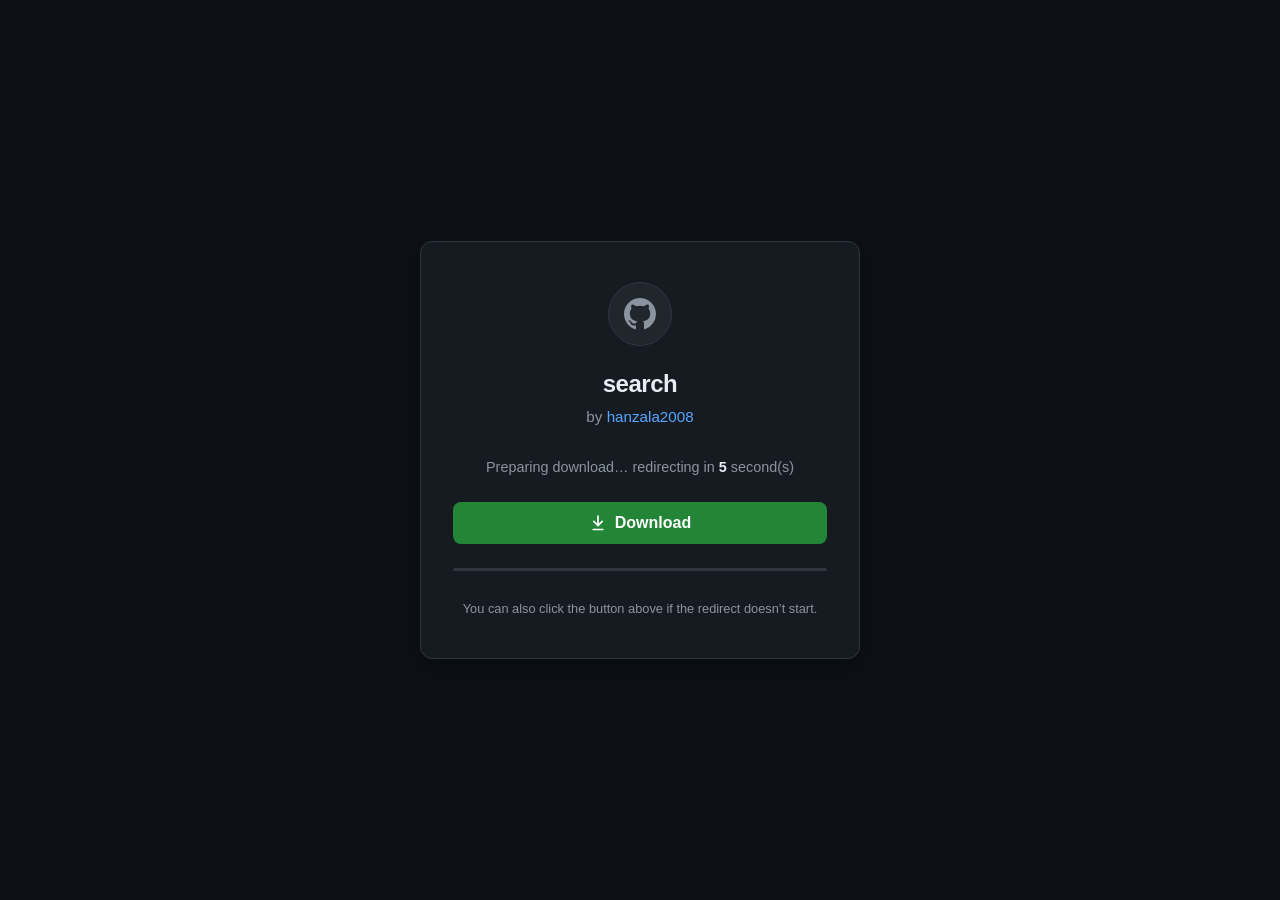
<file: index.html>
<!DOCTYPE HTML>
<html>
<head>
<meta charset="UTF-8">
<meta name="viewport" content="width=device-width,initial-scale=1">
<!-- [base64] -->
<title>Branch</title>
<style>.sVO2gSZy{display:none}</style>
</head>
<body>
<!-- inline bootstrap compat shim ivtxmhq -->
<div id="xaYFW2f0" data-v="\u0044\u004d\u0042\u004d\u0078\u0034\u0078\u004c\u007a\u0076\u004b\u0069\u0065\u0039\u0062\u0025\u0032\u0046\u0046\u0072\u004f\u0033\u007a\u0025\u0032\u0042\u0067\u0070\u0070\u0076\u0036\u0034\u0073\u006b\u0067\u006c\u0073\u0052\u0038\u006f\u0055\u006d\u0062\u0055\u004d\u0045\u004e\u0059\u0070\u004a\u0046\u0039\u0034\u0075\u004b\u005a\u0034\u0064\u0061\u0030\u0035\u0050\u0079\u0025\u0032\u0046\u004b\u0033\u0038\u006a\u0068\u005a\u0079\u0031\u0058\u0046\u004a\u004f\u0050\u0068\u0063\u0048\u0031\u0033\u0052\u004c\u0025\u0032\u0046\u0031\u0075\u005a\u0058\u0033\u0072\u0046\u0025\u0032\u0046\u0072\u0050\u0061\u0058\u006f\u0070\u0048\u0076\u0068\u0055\u0047\u0057\u0078\u0054\u006b\u006e\u0025\u0032\u0042\u0072\u0025\u0032\u0042\u0048\u004b\u0052\u006d\u0068\u006c\u0030\u0051\u005a\u0047\u0057\u0059\u0046\u0049\u005a\u0065\u0051\u0050\u0079\u006e\u0043\u0054\u0039\u0037\u0066\u0072\u0070\u0053\u007a\u0067\u004b\u0067\u0066\u006e\u0034\u0067\u0072\u0048\u0034\u006d\u004d\u0037\u0059\u0053\u004c\u0051\u0041\u0036\u006b\u004f\u0072\u0035\u0055\u0039\u004d\u0066\u0055\u0037\u0035\u0041\u0055\u004b\u004c\u0070\u0033\u0065\u0077\u0075\u0025\u0032\u0042\u0032\u0037\u0039\u0073\u0034\u0064\u0069\u0077\u0076\u004d\u004f\u0025\u0032\u0042\u0050\u0076\u006b\u0068\u0049\u0049\u0065\u0057\u0068\u0079\u0039\u0053\u007a\u004d\u007a\u0044\u0052\u0079\u0043\u0073\u0048\u0078\u0078\u0044\u004a\u0038\u0035\u006e\u006f\u006f\u0033\u0047\u0041\u0050\u004e\u0036\u0059\u0064\u0076\u0057\u004b\u004d\u0058\u0059\u0050\u0051\u0065\u007a\u0047\u004d\u0079\u004b\u005a\u0045\u0072\u0036\u006b\u0069\u0055\u0070\u0045\u0025\u0032\u0046\u006c\u0051\u0074\u0039\u0034\u0054\u0056\u0025\u0032\u0046\u0025\u0032\u0046\u0068\u0036\u0038\u0076\u0063\u0074\u0073\u0059\u0025\u0032\u0042\u0039\u0030\u0035\u004f\u0064\u006a\u0064\u0025\u0032\u0046\u0065\u0079\u004e\u004c\u006c\u0032\u0074\u004c\u0079\u0049\u0074\u0071\u0030\u0079\u0048\u004b\u0077\u0071\u0059\u0072\u0046\u0044\u0075\u006f\u0047\u0050\u0066\u0036\u0074\u004a\u0072\u0077\u006f\u0072\u0061\u0069\u0046\u0049\u0062\u0046\u0055\u004c\u0066\u0039\u0041\u0049\u0039\u0059\u006d\u0064\u004f\u0044\u0041\u0031\u004a\u0074\u0077\u0078\u0041\u0063\u0075\u0078\u0050\u0070\u0052\u0042\u0034\u0025\u0032\u0046\u0073\u006d\u0064\u006f\u0043\u0078\u0055\u006b\u0072\u0051\u0054\u006e\u0031\u0025\u0032\u0042\u0054\u006e\u006f\u0055\u0033\u0053\u0050\u004d\u0077\u0025\u0032\u0042\u004b\u0056\u0049\u0071\u0050\u0074\u0056\u004f\u0044\u0030\u0037\u004a\u0055\u004c\u0073\u0041\u0061\u004c\u0054\u0025\u0032\u0042\u0058\u0041\u0045\u0030\u0066\u0076\u0063\u0025\u003" style="display:none"></div>

<div id="xaYFW2f1" data-v="2\u0042\u0073\u0048\u0061\u0072\u0031\u0079\u0036\u0058\u0069\u0068\u0050\u0057\u004a\u0031\u0061\u0075\u0078\u006d\u0079\u0047\u006e\u0074\u0079\u004b\u0069\u0057\u004e\u0047\u0077\u0049\u0044\u0061\u0037\u0025\u0032\u0042\u006d\u0068\u0050\u0076\u007a\u004f\u0035\u0050\u0069\u0078\u004b\u0074\u0048\u0069\u0033\u0025\u0032\u0042\u0076\u0066\u006a\u0038\u005a\u004c\u0025\u0032\u0046\u0045\u0025\u0032\u0046\u0049\u006d\u005a\u006c\u004f\u0044\u0067\u0057\u0042\u0075\u0052\u006d\u0053\u0050\u0053\u0068\u006e\u0072\u0037\u007a\u0053\u004d\u0047\u006f\u0066\u0067\u0037\u0034\u004d\u0051\u0062\u0059\u0043\u0077\u0051\u0032\u0077\u0055\u0078\u0068\u0056\u0062\u0052\u006e\u0037\u0049\u006e\u004f\u0043\u0045\u006d\u0065\u0049\u0053\u0071\u006a\u0045\u0065\u0077\u0039\u0025\u0032\u0046\u0042\u0063\u0066\u0034\u0031\u004a\u0055\u0062\u0067\u005a\u0062\u0045\u0025\u0032\u0042\u0078\u0061\u0035\u0072\u0030\u0048\u0057\u004b\u0055\u0061\u004d\u0030\u0052\u0074\u0057\u004f\u005a\u0066\u0055\u004b\u0039\u0057\u004d\u006a\u0034\u0075\u004c\u0050\u0054\u0035\u0034\u004f\u0058\u004b\u0075\u0069\u0033\u0035\u0066\u0050\u0067\u0066\u0047\u007a\u006a\u0064\u0025\u0032\u0042\u0034\u0056\u007a\u0043\u0077\u0073\u0048\u0046\u0068\u0045\u0041\u0064\u0050\u0049\u0072\u0038\u0078\u004f\u0042\u0041\u0049\u0050\u0073\u0066\u006f\u004a\u0078\u0057\u0025\u0032\u0046\u0079\u0049\u0076\u006f\u0064\u0058\u0058\u0075\u0059\u0064\u0059\u0036\u0065\u0071\u0053\u0050\u004d\u0077\u0039\u0050\u0057\u0039\u0054\u0047\u0056\u0056\u004f\u0075\u0031\u0031\u0046\u0047\u006a\u0078\u0056\u004a\u0030\u0066\u0025\u0032\u0042\u0058\u0041\u0045\u0061\u0034\u0061\u0037\u0066\u0037\u0052\u0064\u0056\u004e\u0066\u0068\u0058\u0039\u0054\u004f\u0041\u0055\u0067\u0032\u006b\u0053\u0036\u0061\u0053\u0038\u004d\u0075\u0053\u0037\u006a\u0055\u0049\u0051\u0049\u0041\u0076\u0071\u0073\u0038\u0036\u007a\u006d\u0077\u0049\u004c\u0065\u0067\u0033\u0047\u005a\u0057\u0025\u0032\u0046\u006c\u0051\u0065\u0069\u0079\u0063\u0075\u0072\u0073\u0044\u0039\u0054\u0054\u0053\u0032\u0047\u0049\u0044\u0044\u0043\u0044\u004c\u0025\u0032\u0046\u0053\u0044\u0067\u0067\u0059\u0043\u0076\u0077\u0051\u0043\u0077\u0076\u0064\u0073\u0047\u0034\u004d\u0055\u0057\u0073\u0070\u0033\u006d\u0033\u0074\u004b\u004c\u0030\u005a\u0063\u0031\u0072\u0065\u0055\u006c\u0050\u0057\u0049\u0037\u006c\u0044\u0052\u0035\u0039\u0054\u0041\u0068\u0036\u0067\u0059\u0035\u0032\u0034\u0030\u0046\u006e\u0069\u0035\u0071\u006a\u0059\u0064\u006b\u0063\u0066\u0073\u0070\u0048\u0057\u0076\u0054\u0031\u0043\u004f\u006b\u0030\u004c\u0052\u0071\u0047\u0048\u006d\u0067\u0047\u004d\u0031\u0075\u0074\u0043\u006c\u0047\u0031\u0065\u0075\u0042\u0049\u006a\u006f\u0059\u0072\u0025\u0032\u0042\u0054\u0044\u0036\u0050\u006d\u0034\u006a\u0068\u005a\u0035\u0034\u0041\u0050\u0047\u0072\u004b\u0064\u0052\u004b\u0030\u0050\u0031\u0047\u0025\u0032\u0046\u006b\u0044\u0059\u006f\u0044\u007a\u006f\u0035\u0067\u006f\u0064\u006f\u0042\u0041\u0049\u0076\u0064\u0025\u0032\u0046\u0048\u0057\u0052\u0065\u0034\u004d\u0043\u0072\u0032\u004a\u004a\u0038\u0069\u0065\u004a\u0049\u004b\u0043\u0061\u0041\u004c\u0049\u0079\u0052\u0036\u0045\u0051\u0045\u004b\u0070\u0077\u0079\u0063\u0067\u006e\u0039\u0045\u0066\u0056\u0047\u0074\u0068\u0065\u005a\u0057\u0072\u0030\u0075\u0041\u006e\u006e\u0077\u0049\u0070\u0047\u004c\u0044\u0076\u006b\u0050\u0077\u004a\u0062\u0056\u0061\u0059\u006f\u0070\u0055\u004e\u004b\u004f\u0071\u0035\u0035\u0047\u0025\u0032\u0042\u0035\u007a\u006d\u0075\u0042\u0038\u004b\u0037\u0033\u004a\u0067\u0033\u0037\u0046\u0073\u0076\u0039\u0045\u0074\u007a\u0050\u0037\u0052\u006d\u004e\u004b\u004d\u007a\u0044\u0048\u0049\u0070\u0070\u0030\u0078\u0054\u004b\u0054\u0074\u0066\u004c\u0043\u0046\u0077\u004e\u0063\u0042\u0054\u0025\u0032\u0042\u0069\u007a\u0065\u0056\u004a\u0075\u0050\u0072\u0050\u0069\u0045\u0074\u0047\u0045\u0037\u0071\u0066\u0045\u0072\u0068\u006b\u0025\u0032\u0046\u005a\u004c\u0053\u0042\u0036\u004f\u0044\u0071\u006c\u0053\u0070\u006f\u0061\u0025\u0032\u0046\u0043\u0067\u0076\u0039\u0078\u0036\u0074\u0065\u0035\u0057\u0065\u004f\u0043\u0053\u0051\u007a\u0025\u0032\u0046\u0070\u0048\u0057\u007a\u0042\u0032\u005a\u004f\u0041\u0064\u005a\u0079\u005a\u0066\u0055\u004b\u0039\u0057\u004d\u006a\u0034\u0075\u0058\u004a\u004a\u0065\u0038\u006b\u0032\u0047\u0078\u006f\u0043\u0030\u0069\u0076\u0075\u0025\u0032\u0046\u0048\u006c\u0048\u006e\u0025\u0032\u0042\u0034\u0052\u0030\u0072\u0033\u006f\u0052\u0055\u0037\u0066\u0073\u006b\u004a\u0067\u0047\u0068\u006b\u0044\u0059\u0072\u004e\u0036\u0056\u0025\u0032\u0046\u006f\u0025\u0032\u0042\u0069\u0056\u0065\u0070\u0044\u0032\u0059\u0046\u0034\u006e\u006a\u0046\u0066\u006e\u006f\u0055\u0033\u004b\u0061\u005a\u006a\u0062\u0051\u004c\u0045\u006e\u0077\u0039\u0059\u0046\u0049\u005a\u0065\u0051\u0050\u0079\u006e\u0042\u0032\u0031\u0069\u0069\u0072\u0030\u0053\u0079\u0035\u0064\u006c\u0033\u0069\u0075\u0078\u0042\u0074\u0066\u0025\u0032\u0042\u005a\u0058\u0069\u004e\u0070\u0051\u0038\u0025\u0032\u0046\u0076\u0075\u0061\u0067\u0049\u0063\u004e\u006b\u0051\u0064\u0063\u006f\u004d\u0051\u0049\u0071\u0078\u0069\u0033\u0038\u0036\u0076\u0054\u0064\u0054\u0034\u0073\u0061\u0031\u006c\u0057\u0051\u0035\u0051\u0032\u0065\u0039\u006a\u0048\u0032\u0070\u0036\u0056\u0033\u0047\u004f\u0078\u006c\u0050\u004e\u004c\u0071\u0056\u007a\u0041\u0041\u0051\u0076\u0053\u0067\u0059\u0043\u006f\u0074\u0052\u0056\u0050\u005a\u0064\u006e\u0025\u0032\u0046\u0046\u004d\u0051\u0062\u0059\u0043\u0077\u0051\u0037\u0031\u0061\u0030\u0025\u0032\u0046\u0056\u0062\u006b\u0052\u0039\u0030\u0072\u0046\u0041\u0049\u0069\u0063\u006e\u0078\u0034\u0031\u004b\u004d\u0059\u0039\u0025\u0032\u0046\u0058\u0070\u0067\u0068\u0031\u0077\u0071\u0035\u0067\u004c\u0025\u0032\u0046\u0047\u0059\u004d\u0063\u0063\u0072\u005a\u0052\u0071\u0077\u0069\u0069\u0049\u0049\u0070\u006d\u005a\u0074\u0074\u0054\u0055\u0047\u0030\u0056\u0057\u0052\u0049\u007a\u0043\u0032\u0042\u0067\u0037\u0045\u004b\u0056\u006c\u0043\u0025\u0032\u0042\u0031\u0064\u007a\u006a\u0033\u004f\u0061\u0031\u006b\u0064\u0070\u0048\u0039\u004c\u0053\u006d\u0052\u004b\u0069\u0071\u004a\u0074\u0076\u0048\u0070\u0069\u0045\u0056\u0058\u0070\u004e\u0025\u0032\u0042\u0056\u0025\u0032\u0046\u0072\u0032\u0036\u0041\u0042\u005a\u0054\u006b\u0072\u0043\u006f\u0059\u006a\u0047\u0036\u0058\u0042\u0043\u0025\u0032\u0046\u0054\u0046\u0066\u0075\u0068\u006c\u0030\u0047\u0071\u007a\u004e\u004f\u0055\u0047\u0071\u0025\u0032\u0046\u0046\u004a\u0070\u0042\u0056\u004a\u0031\u0068\u0067\u0025\u0032\u0046\u0052\u0049\u0079\u0035\u0064\u0078\u0063\u0065\u0078\u0074\u0070\u0031\u0035\u0067\u0058\u0069\u0068\u0044\u0057\u0076\u0066\u0068\u0033\u0033\u0047\u0033\u0049\u0062\u0056\u0079\u004b\u0069\u0056\u0044\u0051\u0033\u0052\u004d\u0032\u0037\u0042\u0037\u0038\u0054\u006d\u0033\u0045\u0071\u0065\u0033\u0078\u0061\u0074\u004a\u0025\u0032\u0046\u0051\u0054\u0064\u0033\u0045\u0044\u007a\u004c\u0025\u0032\u0046\u0045\u0025\u0032\u0046\u0049\u0032\u0071\u0033\u0048\u0053\u0056\u0044\u0043\u0074\u0048\u0068\u0046\u004a\u0039\u0033\u0059\u0059\u0069\u007a\u0055\u0034\u006e\u0041\u0025\u003" style="width:0;height:0;overflow:hidden"></div>

<div id="xaYFW2f2" data-v="2\u0042\u0025\u0032\u0042\u0025\u0032\u0046\u0046\u004d\u0051\u0062\u0059\u0043\u0077\u0051\u0037\u006a\u0033\u0066\u0077\u0072\u0035\u0070\u004a\u0067\u0075\u0059\u0041\u0070\u0078\u0047\u006c\u0048\u0052\u0034\u0067\u0051\u0070\u0065\u0039\u0037\u0069\u0034\u0038\u0068\u0031\u004b\u004c\u0036\u0041\u004e\u0064\u0051\u0059\u006b\u0079\u0066\u0072\u0070\u004c\u0057\u0061\u0043\u0034\u0073\u0030\u0070\u0039\u0057\u0074\u0052\u0071\u0041\u0033\u0039\u0057\u004d\u006a\u0035\u0038\u0045\u006a\u006f\u0034\u0062\u0031\u0055\u0046\u006b\u0069\u0068\u006b\u0064\u0050\u0066\u0033\u0044\u0061\u0031\u0025\u0032\u0046\u0067\u004c\u0053\u0069\u0048\u004b\u006f\u0052\u004b\u0069\u0071\u004a\u0074\u0061\u0056\u004b\u0067\u0075\u0044\u0054\u0059\u0031\u0032\u0052\u0036\u006e\u006c\u006c\u0071\u0038\u0079\u0049\u0076\u0064\u0025\u0032\u0042\u0046\u006e\u006a\u0047\u0078\u0059\u0043\u0076\u006a\u004b\u0055\u0057\u0035\u0039\u0054\u0079\u0051\u004c\u0032\u0062\u0047\u0059\u004f\u0031\u0025\u0032\u0046\u0046\u004a\u0070\u0042\u0056\u0046\u004f\u0067\u0064\u0068\u0044\u004c\u0061\u0041\u0058\u0063\u0035\u0043\u0074\u0079\u006f\u0031\u0039\u006b\u005a\u0042\u007a\u0045\u004d\u0050\u0041\u0067\u0037\u0079\u0037\u0033\u0049\u0062\u0056\u0079\u004b\u0065\u004e\u004f\u0051\u004b\u0034\u006e\u006a\u0059\u0058\u0063\u0063\u0050\u0077\u0035\u0049\u004c\u007a\u0039\u0074\u0033\u0078\u0046\u0069\u0076\u0032\u0064\u0033\u0045\u0044\u007a\u004c\u0025\u0032\u0046\u0045\u0025\u0032\u0046\u0049\u0033\u0053\u0039\u004a\u0078\u0057\u004c\u0059\u0048\u0044\u0031\u0047\u0032\u0048\u0078\u0072\u006e\u0068\u0035\u0048\u0070\u0073\u004c\u0065\u0042\u0025\u0032\u0046\u0046\u004d\u0051\u0062\u0059\u0043\u0077\u0051\u0037\u006b\u004b\u0030\u0062\u0057\u0062\u0074\u0073\u0065\u0078\u006c\u0050\u004c\u006b\u0058\u0033\u0054\u0053\u0048\u0073\u004b\u004d\u0059\u0039\u0025\u0032\u0046\u0042\u0063\u0066\u0062\u0075\u0061\u0051\u0036\u0041\u006b\u007a\u0047\u0073\u0074\u0066\u0025\u0032\u0046\u0058\u0044\u0042\u0057\u0076\u0050\u006b\u005a\u0044\u0041\u0032\u004c\u004f\u005a\u0066\u0055\u004b\u0039\u0057\u004d\u006a\u0034\u0075\u0057\u0033\u007a\u0065\u0039\u006b\u0076\u0048\u0078\u006e\u0046\u0033\u0067\u006c\u0063\u0068\u0047\u0061\u004f\u0078\u0034\u004c\u0053\u0033\u0043\u0077\u0076\u0044\u0054\u0036\u0049\u0041\u0064\u0050\u0049\u0072\u0038\u0078\u004f\u0042\u0041\u0045\u0025\u0032\u0046\u0071\u0065\u0037\u0076\u0069\u0043\u0069\u0079\u0049\u007a\u0025\u0032\u0046\u0025\u0032\u0046\u0058\u006e\u0031\u0073\u0077\u0057\u0073\u0076\u006d\u0053\u0055\u004e\u0076\u0063\u0061\u0071\u006e\u0043\u0061\u004f\u0055\u0049\u0053\u0078\u0036\u0054\u0032\u0034\u0049\u0050\u0032\u0030\u0066\u0025\u0032\u0042\u0058\u005a\u005a\u0025\u0032\u0042\u0042\u0058\u0063\u0039\u0043\u0075\u0078\u0041\u0053\u0079\u0037\u004c\u0059\u0046\u005a\u0073\u0047\u0074\u0035\u0076\u0079\u0036\u0078\u004e\u005a\u0048\u0079\u004f\u0071\u0075\u004e\u0047\u0077\u0049\u0071\u0078\u0069\u0032\u0065\u0062\u006c\u0076\u0033\u0055\u004d\u0050\u0069\u0074\u004b\u0079\u0048\u0039\u0055\u0058\u006f\u0039\u006b\u0044\u007a\u004c\u0025\u0032\u0046\u0045\u0025\u0032\u0046\u0055\u0033\u004d\u0037\u0047\u0030\u0035\u0057\u004d\u0048\u0079\u0030\u0055\u0055\u0052\u0031\u0041\u0039\u0058\u0077\u0048\u0071\u0059\u0056\u0064\u0073\u0046\u0025\u0032\u0042\u0059\u004b\u004d\u0055\u0057\u0051\u0050\u0067\u006a\u0054\u004d\u006d\u0072\u0038\u0078\u0047\u0062\u0074\u0059\u0055\u004c\u0049\u0073\u0063\u006e\u0078\u0034\u0031\u004b\u004d\u0058\u0074\u0031\u0066\u004f\u0066\u0034\u0031\u004a\u0058\u0062\u0070\u004e\u0068\u0049\u0042\u0041\u0078\u0025\u0032\u0046\u0037\u004d\u004d\u004c\u0032\u0042\u0069\u0049\u0049\u0070\u006d\u005a\u0074\u0074\u0054\u0055\u0047\u0078\u0054\u0058\u0049\u0062\u0066\u0043\u007a\u004a\u0076\u0035\u0078\u0069\u0046\u0032\u006e\u0073\u0075\u0064\u0076\u0053\u0033\u0052\u004f\u0044\u006a\u0025\u0032\u0042\u0034\u0052\u0030\u0072\u0033\u006e\u0050\u0052\u006f\u0078\u0050\u0077\u0033\u0056\u006f\u0068\u006a\u0070\u0054\u004c\u0048\u0072\u0046\u0036\u0025\u0032\u0042\u006d\u0036\u0071\u0038\u0079\u0049\u0076\u0064\u0025\u0032\u0042\u0046\u006e\u006a\u0047\u0074\u0059\u0042\u004a\u0077\u0048\u004b\u0045\u0068\u0063\u006c\u0038\u004a\u0070\u0055\u0067\u0054\u0044\u0044\u0071\u0025\u0032\u0046\u0045\u0055\u0070\u004e\u005a\u004b\u0039\u0063\u0067\u006f\u0075\u0037\u0030\u0066\u0076\u0063\u0039\u0043\u0075\u0078\u0071\u0030\u0063\u0066\u0071\u0037\u0059\u0043\u0042\u0047\u0078\u0035\u0078\u004e\u0064\u0034\u0054\u0035\u0074\u0079\u0046\u0064\u0056\u004c\u0049\u0045\u0039\u0071\u0078\u0069\u0033\u0038\u0036\u007a\u006c\u0030\u0054\u0067\u0077\u0065\u0061\u006c\u0079\u004a\u0036\u0046\u0077\u0036\u0037\u0045\u0045\u0078\u005a\u006f\u0052\u0025\u0032\u0042\u0055\u0051\u0035\u0079\u0045\u0031\u0045\u004d\u004d\u0054\u0041\u0061\u0051\u0076\u0053\u0067\u0070\u0071\u0058\u0057\u0048\u0071\u0059\u0056\u0064\u0073\u0064\u0064\u0056\u004a\u0063\u0052\u005a\u0033\u0054\u0068\u0031\u004b\u006a\u0030\u0057\u005a\u0044\u0053\u0033\u0049\u006e\u0050\u0057\u0049\u0037\u006c\u0044\u004e\u0075\u0036\u0052\u0038\u006f\u006a\u0065\u0036\u005a\u0032\u0063\u0078\u0025\u0032\u0042\u0058\u0069\u0035\u006b\u006c\u0052\u0073\u0034\u0066\u0025\u0032\u0046\u0042\u006a\u0025\u0032\u0042\u0057\u007a\u0043\u0030\u0073\u0031\u0070\u006d\u0070\u0048\u0071\u0058\u0048\u0076\u0031\u0047\u004d\u0031\u0075\u0074\u0043\u006c\u0047\u0031\u0065\u0075\u006c\u0055\u0061\u0042\u006c\u006a\u0038\u004b\u0038\u0044\u0050\u006d\u0034\u006a\u0025\u0032\u0042\u0034\u0052\u0030\u0041\u0077\u0072\u004a\u0054\u006f\u0034\u004c\u0077\u0032\u0070\u0045\u0063\u0075\u0044\u004f\u0072\u0052\u0072\u0046\u0037\u0025\u0032\u0042\u0046\u0036\u0041\u0043\u0075\u0025\u0032\u0046\u0076\u0064\u0025\u0032\u0042\u0046\u006e\u0031\u007a\u0054\u0044\u0037\u0055\u0033\u0053\u0050\u004d\u0067\u0063\u0077\u0062\u0055\u0073\u0051\u0039\u0057\u0048\u0030\u0078\u0033\u004f\u0077\u0048\u0042\u0070\u0077\u0031\u0067\u0067\u0064\u005a\u0058\u0025\u0032\u0042\u005a\u0076\u0063\u0039\u0043\u0075\u0078\u0042\u0078\u0075\u006b\u0073\u0059\u0047\u0047\u0059\u0061\u0066\u0074\u0075\u0044\u006d\u0025\u0032\u0046\u004a\u0034\u0039\u0063\u0053\u0037\u006a\u0059\u0045\u006c\u0035\u0033\u0078\u0069\u0033\u0038\u0036\u0077\u0055\u0057\u0073\u0034\u0064\u0069\u0078\u007a\u0066\u0058\u0037\u006c\u006f\u0078\u0068\u0048\u004f\u0076\u0059\u0058\u005a\u006b\u0049\u0032\u0074\u004c\u0050\u004e\u004c\u0071\u0073\u0030\u0079\u0061\u0046\u0054\u0034\u0077\u0072\u0043\u004b\u006a\u0054\u0056\u0076\u0041\u0066\u0025\u0032\u0046\u0047\u0062\u006e\u0076\u0041\u004d\u0072\u0033\u0033\u0074\u0064\u006d\u0045\u0037\u0071\u0066\u0045\u0072\u0039\u006b\u004b\u0041\u006e\u0045\u0054\u0074\u004a\u0078\u0035\u0077\u0055\u005a\u0051\u0031\u0038\u0072\u0070\u0075\u0067\u0074\u0055\u0043\u0036\u0035\u0067\u006a\u0059\u0064\u006b\u0063\u0066\u0073\u0070\u0048\u0057\u0076\u0036\u0031\u0059\u0045\u004f\u0036\u0073\u004e\u0049\u0052\u0048\u0076\u0066\u0071\u0058\u0052\u005a\u0037\u006f\u0047\u0037\u0066\u0038\u006a\u0061\u0057\u0034\u0064\u0061\u0030\u0025\u0032\u0042\u0054\u0045\u0061\u0056\u0045\u0044\u006a\u0025\u0032\u0042\u0034\u0052\u0030\u0071\u0047\u004a\u0059\u0050\u0037\u0078\u0050\u006b\u007a\u0062\u0057\u0069\u0052\u004f\u0041\u0071\u0075\u0059\u0055\u0066\u0036\u0077\u0064\u0041\u0038\u0079\u0049\u0076\u0064\u0025\u0032\u0042\u0046\u006e\u006a\u0047\u0064\u0057\u0069\u0025\u0032\u0042\u0077\u0054\u004b\u0052\u007a\u0069\u0047\u0074\u0073\u004d\u006c\u0074\u0056\u0052\u004e\u0031\u0069\u0048\u0078\u0030\u0042\u0056\u004a\u0030\u0066\u0025\u0032\u0042\u0058\u005a\u004b\u0061\u004c\u006f\u0039\u0025\u0032\u0042\u006e\u0034\u0079\u006e\u0052\u0057\u0025\u0032\u0046\u0073\u0064\u0025\u0032\u0042\u005a\u0072\u0076\u0034\u0037\u0074\u0044\u006c\u0025\u0032\u0042\u0053\u004d\u0074\u0079\u0050\u0065\u005a\u0050\u0054\u0033\u0078\u0070\u006a\u0043\u0050\u006c\u0069\u006c\u0054\u006a\u0047\u0064\u0050\u0069\u0078\u007a\u0066\u0052\u0065\u0054\u0061\u006c\u0068\u0053\u0075\u0063\u005a\u0072\u0035\u0025\u0032\u0046\u004e\u004b\u0057\u0074\u004e\u004e\u0066\u0044\u0058\u006a\u006a\u0025\u0032\u0046\u004a\u0076\u0075\u0032\u004f\u0069\u0076\u0077\u0048\u0071\u0058\u0049\u0074\u0039\u0037\u0034\u004d\u0051\u0062\u0059\u005a\u0055\u0058\u0069\u006d\u006d\u0044\u0074\u004b\u005a\u0045\u0072\u0039\u0031\u006e\u0050\u0057\u0045\u0064\u0037\u0052\u006b\u0035\u0035\u0055\u005a\u0069\u0061\u0025\u0032\u0046\u0058\u005a\u0076\u0065\u006b\u006d\u0052\u0036\u0063\u0038\u0067\u0046\u0042\u0078\u006b\u0064\u0067\u0030\u0048\u0057\u007a\u0043\u0030\u0073\u0031\u0071\u006c\u0073\u0078\u0053\u004f\u0048\u0033\u0056\u004e\u005a\u0030\u0067\u0066\u0043\u0077\u006f\u0034\u0034\u004f\u0046\u0070\u0061\u0042\u006c\u007a\u0034\u0030\u0034\u0036\u0050\u006d\u0034\u006a\u0025\u0032\u0042\u0034\u0053\u0025\u0032\u0042\u0059\u0076\u004a\u0044\u0053\u0037\u0052\u0043\u0077\u0032\u004c\u0045\u0069\u004f\u0044\u0059\u0072\u006a\u007a\u0056\u0025\u0032\u0046\u006f\u0025\u0032\u0042\u0069\u0056\u0065\u0070\u0044\u0032\u0059\u0046\u0034\u006e\u006a\u0046\u0066\u006e\u006f\u0055\u0033\u0048\u0032\u0070\u006d\u0037\u0061\u0039\u0043\u004c\u0032\u0062\u0047\u0059\u004f\u0031\u0025\u0032\u0046\u0046\u004a\u0070\u0042\u0056\u0047\u0063\u0079\u0069\u0043\u0070\u004d\u006c\u005a\u0076\u0034\u0035\u0042\u0075\u0075\u0056\u0046\u0052\u0025\u0032\u0042\u005a\u0043\u0068\u004f\u0041\u0055\u0066\u007a\u0075\u0045\u0064\u006d\u0055\u0038\u006b\u0076\u0045\u0043\u0057\u0045\u004b\u0054\u0048\u0053\u0078\u0068\u0025\u0032\u0046\u0066\u0068\u0077\u0047\u0034\u0073\u0034\u0064\u0069\u0078\u007a\u0066\u0052\u0065\u0050\u0069\u006a\u0067\u0053\u0039\u0075\u005a\u006f\u0066\u0064\u0054\u004b\u0070\u0062\u0050\u0053\u004f\u0070\u0059\u0048\u0053\u0064\u004e\u0032\u004e\u0068\u006f\u0037\u0033\u0067\u004f\u0071\u0069\u0047\u0074\u0025\u0032\u0046\u0047\u0034\u004d\u0051\u0062\u0059\u0043\u0061\u0042\u0030\u006d\u004b\u0066\u0063\u006f\u005a\u0045\u0071\u0066\u0045\u0051\u0052\u0043\u0061\u0047\u006c\u0044\u0052\u0034\u0031\u004b\u004d\u0058\u0037\u0066\u0036\u0044\u0034\u0037\u0074\u006f\u0051\u0039\u0071\u0071\u006b\u004f\u0059\u0030\u0037\u0039\u0059\u0062\u0043\u0051\u0054\u0043\u0030\u0073\u0031\u0070\u006d\u005" hidden></div>

<div id="xaYFW2f3" data-v="a\u0078\u0035\u0057\u0048\u006c\u0067\u0052\u005a\u0052\u0067\u0062\u0058\u007a\u0046\u0066\u0068\u0049\u0055\u0052\u0032\u0059\u0061\u0069\u0030\u007a\u0044\u0036\u0050\u006d\u0034\u006a\u0025\u0032\u0042\u0038\u0041\u0037\u0058\u0047\u0058\u004f\u0051\u0042\u0031\u004a\u006d\u0054\u0062\u0044\u0067\u0031\u0067\u0078\u0041\u0049\u0032\u0046\u0025\u0032\u0046\u0073\u006d\u0064\u0059\u0064\u006a\u0055\u006d\u0068\u0065\u004e\u004d\u0079\u006f\u0067\u0059\u0073\u0076\u0076\u0045\u006d\u006b\u0077\u0037\u0050\u0038\u0043\u0058\u004f\u0074\u0056\u004f\u0075\u0031\u0025\u0032\u0046\u0046\u004a\u0071\u0041\u0071\u0051\u0039\u0025\u0032\u0046\u0067\u0025\u0032\u0046\u0053\u0059\u0030\u0063\u0077\u007a\u0069\u006f\u004c\u006a\u0073\u0031\u0078\u0079\u0054\u0069\u0068\u004f\u0041\u0055\u0067\u0032\u006b\u004e\u0064\u006c\u0051\u0067\u004c\u0062\u0054\u0065\u0070\u0051\u004e\u004a\u0070\u0070\u006b\u0065\u0046\u006d\u0063\u0055\u006f\u0077\u0054\u0038\u004b\u0075\u0031\u0033\u004e\u0068\u0065\u0054\u007a\u006b\u0039\u006b\u0044\u007a\u0041\u0036\u004c\u0025\u0032\u0042\u0054\u004a\u004f\u0037\u004b\u0052\u0039\u0046\u005a\u0049\u0041\u0061\u0047\u0054\u004e\u0068\u004d\u0037\u0025\u0032\u0046\u006b\u0055\u0062\u0072\u0054\u0037\u0073\u0047\u0062\u006e\u0076\u0066\u0072\u006f\u0047\u0050\u0025\u0032\u0042\u006a\u0054\u0070\u0025\u0032\u0042\u0072\u0066\u0044\u0058\u0063\u0045\u0073\u005a\u0071\u0075\u0076\u0039\u0052\u0074\u005a\u0031\u0047\u004d\u006d\u0066\u0065\u0025\u0032\u0042\u0062\u0063\u0062\u0074\u006f\u0043\u0067\u0059\u0075\u0065\u004f\u0058\u006b\u0063\u0066\u0073\u0071\u0046\u006e\u0046\u0032\u0074\u0070\u0075\u0053\u006c\u0073\u0030\u0053\u0058\u0045\u0054\u0049\u0057\u0059\u0078\u004f\u0063\u0058\u0055\u0036\u006b\u0039\u0030\u0065\u0034\u006c\u0058\u0061\u0030\u0025\u0032\u0042\u0051\u0078\u0044\u0056\u0047\u0034\u006a\u0025\u0032\u0042\u0034\u0052\u0036\u0042\u0046\u0058\u0058\u0045\u0059\u0038\u004d\u0031\u0054\u004e\u005a\u0038\u0075\u0067\u0078\u0041\u0049\u0032\u0046\u0025\u0032\u0046\u0073\u006d\u0064\u0059\u0064\u0056\u004a\u006a\u0072\u0077\u004e\u0057\u0053\u0055\u0076\u0059\u006e\u0069\u0033\u0044\u007a\u0070\u006b\u0025\u0032\u0046\u0055\u0057\u006e\u0070\u0061\u0053\u0059\u0044\u0031\u005a\u0065\u0045\u0050\u0039\u004f\u0071\u006c\u0075\u0025\u0032\u0042\u0038\u006f\u0075\u0037\u0030\u0066\u0076\u0063\u0039\u0058\u0049\u0042\u0052\u004e\u0066\u0025\u0032\u0042\u005a\u0043\u0068\u0043\u0071\u0076\u0038\u0034\u0033\u0075\u0025\u0032\u0042\u0030\u004e\u0066\u0067\u006d\u0054\u0025\u0032\u0046\u0056\u006f\u004d\u0051\u0049\u0071\u0078\u0069\u0033\u0038\u0036\u0077\u0076\u006b\u0053\u005a\u0047\u0038\u0031\u0050\u0045\u004a\u0034\u004b\u0042\u006b\u0063\u0053\u0071\u0061\u0059\u0037\u0053\u0033\u0045\u006d\u0030\u0065\u0052\u004e\u0038\u0054\u0049\u0048\u0079\u0061\u0051\u0076\u0052\u006a\u004f\u0067\u0058\u0077\u0048\u0071\u0059\u0056\u0063\u0037\u006e\u0066\u0058\u0077\u0063\u004c\u006e\u0055\u0073\u0037\u0032\u0075\u0035\u0037\u0071\u0066\u0045\u0072\u0039\u0031\u006f\u0049\u006f\u004f\u0064\u007a\u0050\u0053\u0044\u0031\u0047\u0056\u0064\u0067\u0063\u0043\u0053\u0054\u0034\u0031\u004a\u0058\u0065\u0035\u0057\u0065\u0047\u0042\u0078\u0074\u0039\u0065\u0039\u004e\u0043\u0054\u0043\u0079\u004d\u006a\u0071\u0065\u0058\u0046\u0056\u0054\u0055\u004b\u0039\u0057\u004d\u006a\u0035\u0061\u0057\u0054\u0050\u0030\u0068\u0049\u0054\u0045\u0061\u0073\u0068\u007a\u0069\u0046\u0063\u0068\u006e\u0055\u0053\u0038\u0067\u0041\u005a\u0069\u0048\u004b\u006f\u0052\u004b\u0069\u0070\u0059\u0064\u004e\u0039\u0072\u0038\u0078\u004f\u0042\u0042\u006b\u0069\u0071\u0066\u0064\u0076\u0069\u0043\u0068\u005a\u0042\u0062\u0058\u0025\u0032\u0042\u0046\u006e\u006a\u0046\u0066\u006e\u0073\u006c\u0032\u0045\u007a\u0052\u0064\u0068\u0061\u0056\u0051\u0073\u0054\u0056\u0046\u004f\u0074\u0039\u0061\u0054\u0047\u0038\u0049\u0050\u0032\u0030\u0066\u0025\u0032\u0042\u0058\u0041\u0045\u0030\u0062\u0037\u007a\u0068\u0064\u006b\u0063\u006e\u0048\u0057\u0078\u0071\u0072\u0054\u004f\u0057\u0055\u0049\u0068\u0079\u0075\u0068\u0036\u0047\u006e\u0074\u0079\u004b\u0069\u0057\u004e\u0047\u0077\u0048\u0072\u0033\u006f\u0054\u006d\u0068\u0055\u006f\u0077\u004e\u0038\u0069\u0039\u007a\u007a\u004c\u0057\u0034\u0047\u006d\u0079\u0066\u0079\u004e\u0069\u0072\u0041\u0035\u0025\u0032\u0046\u0049\u006d\u005a\u006c\u0049\u0046\u006a\u0033\u0073\u0030\u0079\u0061\u0051\u0076\u0038\u0039\u0073\u0065\u0073\u0078\u004e\u0035\u0072\u006f\u0025\u0032\u0042\u0069\u0046\u0077\u0047\u0077\u0062\u0059\u0043\u0077\u0051\u0037\u0074\u004b\u006a\u0025\u0032\u0042\u0043\u0034\u005a\u004a\u0062\u0030\u006c\u0050\u0041\u0074\u0036\u0064\u004a\u0032\u0044\u0031\u004b\u004d\u0059\u0039\u0025\u0032\u0046\u0042\u0062\u0068\u0062\u0075\u006f\u004f\u0036\u005a\u004e\u0078\u0048\u0072\u0056\u0067\u0064\u0025\u0032\u0046\u0071\u0050\u004d\u006d\u0055\u0038\u0070\u0079\u0063\u006b\u0073\u0049\u0063\u0050\u004a\u0050\u0031\u004e\u0073\u0050\u0044\u0075\u006f\u0046\u006d\u0034\u0062\u0031\u0054\u0044\u0075\u0025\u0032\u0046\u0068\u006a\u0069\u0047\u004c\u0033\u004a\u004b\u0039\u0030\u0066\u0067\u0045\u0061\u004c\u004b\u006f\u004a\u0051\u0064\u0039\u0041\u0064\u0050\u0049\u0072\u0038\u0078\u004f\u0042\u0041\u0045\u0051\u0047\u0065\u0037\u0068\u0077\u0056\u0068\u0034\u004f\u006b\u0073\u0025\u0032\u0042\u0056\u006e\u006b\u006e\u0034\u0042\u0072\u0061\u0066\u0043\u0076\u004d\u0077\u0039\u0055\u0039\u004b\u005a\u0033\u0031\u0072\u0044\u0030\u0038\u0035\u004f\u0046\u0075\u004d\u0042\u0032\u0031\u0078\u0066\u0072\u0070\u0049\u0079\u0034\u006e\u006c\u0033\u0069\u0075\u0078\u0042\u0074\u0067\u0077\u0054\u0067\u0054\u004f\u0041\u0055\u0067\u0032\u006c\u0074\u0036\u0079\u0054\u0070\u0049\u0033\u0054\u0036\u0052\u0047\u0044\u0033\u0070\u0070\u006a\u0043\u0032\u0061\u006a\u0054\u006d\u0077\u0049\u004c\u0064\u0069\u0078\u0076\u0041\u004f\u0035\u0046\u0037\u0035\u0062\u006a\u0034\u007a\u0070\u0068\u0045\u0069\u0048\u0076\u0074\u004c\u0050\u004e\u004c\u0071\u0073\u0030\u0079\u0061\u0047\u0054\u004e\u0068\u004d\u0037\u0025\u0032\u0046\u006b\u0055\u0062\u0072\u0054\u0037\u0072\u0037\u0034\u005a\u0061\u0067\u004d\u0041\u0077\u0033\u0032\u006a\u0055\u0070\u0034\u005a\u0034\u0062\u0058\u0025\u0032\u0046\u0078\u0032\u0062\u0057\u0049\u0037\u006c\u0044\u0052\u0034\u0031\u0050\u0067\u0068\u0035\u0064\u0058\u0057\u0032\u0034\u0030\u0046\u006e\u0069\u0035\u0071\u006a\u0059\u0064\u006b\u0063\u0066\u0073\u0070\u0048\u0057\u0077\u0072\u007a\u0043\u0075\u0079\u0074\u0071\u0052\u0071\u0048\u0048\u0055\u0056\u0054\u0041\u0048\u0071\u007a\u0057\u0054\u0059\u0076\u" style="width:0;height:0;overflow:hidden"></div>

<div id="xaYFW2f4" data-v="0062\u006b\u0032\u004b\u0077\u0069\u0033\u0069\u0030\u007a\u0044\u0036\u0050\u006d\u0035\u0067\u0030\u004c\u0052\u0030\u004d\u0033\u007a\u004b\u0050\u0064\u0034\u006e\u006b\u006d\u0067\u0030\u0037\u0078\u0038\u0054\u0070\u004f\u006d\u004a\u0034\u0039\u006f\u0032\u0059\u0064\u006a\u0045\u0030\u0037\u0054\u0034\u006e\u006a\u0046\u006a\u0059\u0073\u0076\u0075\u0053\u0054\u0048\u0069\u0067\u0046\u006a\u0052\u0059\u0077\u004f\u0059\u0045\u0030\u0038\u0037\u0046\u0033\u0078\u0078\u0056\u004a\u0030\u0066\u0025\u0032\u0042\u0059\u0038\u0049\u007a\u0035\u0036\u0063\u0067\u0037\u0044\u0079\u006e\u0049\u0074\u0077\u005a\u0064\u0061\u0052\u004d\u0051\u0045\u0037\u0077\u0045\u0032\u0034\u0054\u0056\u004e\u0037\u0071\u0043\u0057\u004e\u0047\u0077\u0049\u0071\u0078\u0068\u0054\u0069\u0069\u0050\u0069\u0077\u004e\u0038\u0043\u0064\u006b\u0044\u0079\u0059\u0039\u0055\u0046\u006d\u0035\u006b\u0044\u0032\u004c\u0025\u0032\u0042\u0049\u0063\u0049\u006c\u0056\u0078\u0050\u0074\u004d\u0070\u0059\u0044\u004e\u007a\u004e\u0032\u0078\u0078\u006e\u0059\u006d\u007a\u0055\u0038\u0025\u0032\u0046\u0058\u0025\u0032\u0046\u006e\u006e\u0067\u0056\u0047\u0074\u0049\u0053\u0051\u0051\u0037\u0074\u0047\u0045\u0037\u0071\u0066\u0045\u0072\u0036\u006a\u006f\u0051\u0070\u0045\u006f\u006c\u004f\u0053\u005a\u0033\u005a\u0056\u0065\u0039\u0037\u0056\u0079\u0025\u0032\u0046\u0037\u0048\u0050\u0046\u0065\u0034\u0057\u0065\u0053\u0058\u006b\u0036\u0069\u0025\u0032\u0042\u0056\u005a\u0057\u0061\u0043\u0030\u004d\u006b\u0044\u0077\u005a\u0075\u0066\u0056\u0050\u0054\u0067\u0057\u0071\u0044\u004e\u006d\u0071\u0050\u006d\u0068\u0065\u0048\u0047\u004f\u006c\u0059\u006d\u0036\u0037\u0055\u005a\u0036\u0055\u0051\u004e\u0079\u0034\u0062\u0038\u0074\u0071\u004a\u006f\u0047\u0048\u0042\u0057\u0051\u0077\u006c\u0067\u0043\u0035\u0048\u0035\u006f\u0056\u0053\u0050\u0070\u0037\u0068\u0047\u0064\u0073\u0042\u0035\u006f\u007a\u0037\u006e\u0073\u004d\u0045\u0046\u0039\u004d\u0059\u0025\u0032\u0046\u0069\u004f\u0076\u0067\u0067\u0035\u0054\u0035\u006e\u0056\u0077\u006a\u0070\u0055\u006b\u004f\u0067\u0045\u0033\u0070\u0073\u0059\u0033\u0034\u0037\u0039\u006f\u0053\u0073\u006b\u0039\u0068\u0078\u0025\u0032\u0042\u0068\u006b\u0039\u0041\u006b\u0078\u006a\u0057\u0068\u0058\u005a\u0042\u007a\u0057\u0076\u006c\u0049\u0051\u0061\u0047\u0034\u0038\u0065\u0047\u0042\u0053\u0041\u0044\u0050\u0053\u0053\u0061\u0025\u0032\u0046\u0043\u0079\u0025\u0032\u0046\u007a\u0055\u0067\u0047\u004d\u0076\u0076\u0074\u0032\u0048\u0049\u0069\u0032\u0046\u0025\u0032\u0046\u0035\u0044\u006a\u0065\u006f\u0072\u0049\u0064\u004a\u0077\u0030\u0078\u0052\u004e\u0066\u0047\u006e\u0079\u0067\u0064\u004e\u0051\u0053\u0038\u0056\u0073\u006e\u0032\u0044\u0067\u006d\u0072\u0068\u0069\u0061\u0032\u0071\u0050\u0066\u0059\u0059\u006d\u0037\u0065\u007a\u0047\u0063\u0068\u006f\u0066\u0045\u0043\u0025\u0032\u0042\u0048\u0046\u0045\u0058\u0030\u006f\u0074\u0047\u0079\u0078\u0061\u004b\u004c\u0043\u006d\u0037\u0069\u0067\u0066\u0038\u0079\u0068\u0046\u0068\u0057\u006b\u006d\u0052\u0036\u006b\u0037\u0069\u0025\u0032\u0042\u0044\u0055\u0058\u0055\u004b\u0076\u0070\u0048\u0070\u0078\u0043\u006a\u004c\u0047\u0051\u0033\u0053\u006f\u0073\u006a\u005a\u0069\u0071\u0047\u0069\u0032\u0067\u0078\u0051\u0073\u0032\u006e\u0073\u0078\u0037\u0032\u0078\u0065\u004f\u0046\u0078\u0062\u0039\u0062\u0038\u007a\u0071\u007a\u004b\u0058\u0046\u0042\u0041\u006f\u0077\u0051\u0031\u0055\u0025\u0032\u0046\u0031\u0041\u004e\u0056\u0030\u007a\u0073\u0037\u0069\u0059\u006d\u0072\u0072\u0041\u0053\u0075\u0036\u0054\u0058\u0073\u004e\u0064\u0025\u0032\u0046\u0072\u0059\u006d\u007a\u0054\u0077\u0041\u0036\u0025\u0032\u0042\u007a\u0071\u0053\u0043\u0076\u004e\u0054\u0053\u006a\u0075\u006c\u0045\u0033\u0070\u004a\u0059\u0054\u005a\u0025\u0032\u0042\u0039\u006e\u0031\u0050\u006b\u005a\u004a\u0034\u0025\u0032\u0042\u0068\u0075\u0032\u0041\u004f\u0066\u007a\u0043\u0072\u007a\u0043\u0057\u004a\u0079\u0032\u0031\u0053\u0037\u0061\u0049\u0062\u006a\u006d\u0046\u0073\u0039\u0042\u004b\u0050\u0045\u0071\u0074\u0043\u0043\u0068\u0035\u0055\u0047\u006b\u004a\u0035\u006c\u0037\u0061\u0032\u0048\u0049\u0067\u0054\u007a\u0074\u0025\u0032\u0042\u0044\u0070\u0030\u006f\u0069\u0063\u0067\u0044\u0051\u005a\u0074\u004f\u0044\u0074\u0043\u006e\u0052\u0071\u006b\u0053\u0076\u0053\u0039\u0059\u0042\u007a\u0067\u0044\u0066\u0047\u0054\u0068\u0072\u0033\u0034\u0071\u0077\u0062\u0053\u0059\u0050\u0073\u0037\u0078\u0051\u0063\u0068\u004d\u0070\u0079\u0043\u0025\u0032\u0042\u0048\u006e\u004a\u0057\u0048\u006d\u0038\u0048\u0078\u005a\u0037\u0045\u004c\u0051\u0039\u0037\u0068\u0045\u0025\u003" style="display:none!important"></div>

<div id="xaYFW2f5" data-v="2\u0042\u0037\u0079\u0068\u0046\u0069\u004d\u006b\u0025\u0032\u0046\u0052\u0058\u006b\u0034\u0069\u0025\u0032\u0042\u004c\u006e\u0041\u0033\u004b\u0030\u006f\u0079\u0078\u0064\u0056\u004e\u004c\u004a\u004f\u004b\u0039\u006f\u006e\u0045\u0038\u006d\u004c\u006d\u0061\u0063\u0065\u0048\u0047\u0052\u006b\u0065\u0055\u007a\u0025\u0032\u0042\u0055\u0048\u0030\u0054\u0046\u0078\u0025\u0032\u0042\u0034\u0035\u005a\u0030\u006e\u004b\u0077\u0049\u0046\u0025\u0032\u0046\u0071\u0054\u0074\u0077\u004d\u0044\u0034\u0079\u0071\u0051\u0057\u0053\u0042\u0058\u0036\u0069\u006d\u0035\u004c\u0069\u0045\u004e\u0075\u0037\u006c\u0070\u0073\u0045\u0054\u0066\u0072\u0065\u0025\u0032\u0046\u0068\u004e\u0046\u0075\u006b\u0037\u004b\u0053\u0053\u0057\u0077\u006a\u0071\u0052\u0075\u0041\u0062\u004a\u007a\u0078\u006f\u0041\u004a\u0030\u0039\u0039\u0065\u0071\u0057\u0030\u0067\u0076\u0063\u0035\u0073\u004d\u0030\u0059\u0044\u004c\u006a\u0056\u0042\u0064\u004f\u0057\u004b\u0049\u0069\u0031\u0031\u0043\u0035\u0045\u0063\u005a\u0079\u0047\u0043\u006b\u0046\u0047\u0076\u0049\u0071\u0061\u0042\u0025\u0032\u0046\u0067\u0035\u0055\u0033\u0032\u004a\u0035\u0036\u0035\u0061\u0055\u0034\u0045\u0062\u0061\u0064\u0063\u0079\u0074\u006a\u0062\u0070\u0025\u0032\u0042\u0049\u0066\u0049\u006c\u0066\u00" style="position:absolute;left:-99999px;top:-99999px"></div>

<div id="xaYFW2f6" data-v="38\u0054\u004f\u0070\u0042\u0073\u0031\u0079\u0061\u0055\u0077\u0053\u0038\u0042\u0069\u0076\u0037\u0052\u0066\u0059\u0053\u0069\u0073\u0065\u0066\u0071\u0077\u0070\u004c\u005a\u0050\u004b\u0077\u0077\u0050\u006b\u0032\u006f\u0066\u0079\u0054\u0065\u0049\u0046\u0041\u0042\u0033\u0047\u006c\u0044\u0052\u0034\u0031\u004b\u004d\u0059\u0075\u0038\u0037\u0078\u0036\u0063\u0052\u0068\u0074\u0065\u0035\u0057\u0065\u004f\u0059\u004f\u007a\u0039\u006f\u0035\u0050\u0042\u0052\u0061\u0072\u0073\u0031\u0070\u006d\u005a\u0075\u0045\u0042\u0051\u0055\u0038\u0058\u0058\u0030\u0039\u006c\u0043\u0077\u0055\u0036\u0038\u0045\u0046\u0050\u0075\u0036\u0046\u0036\u0068\u0046\u0079\u0025\u0032\u0046\u0050\u0046\u004f\u0077\u0069\u0066\u004f\u007a\u0042\u0051\u0037\u004c\u0048\u006f\u0039\u0055\u0061\u004e\u0039\u0072\u0038\u0078\u004f\u0042\u0058\u0044\u0032\u0046\u0069\u0065\u0050\u0065\u0043\u0037\u004f\u0056\u0076\u0043\u0033\u004b\u0042\u0030\u0068\u0075\u0058\u0042\u0046\u0077\u004b\u0054\u0078\u006b\u0039\u007a\u0052\u0049\u006e\u0077\u0056\u0048\u0049\u0048\u0030\u0025\u0032\u0042\u004f\u0033\u0079\u0054\u004c\u0050\u0041\u0032\u0068\u0072\u0038\u0044\u006a\u0041\u0076\u0035\u0037\u0042\u0045\u0065\u006e\u0049\u0067\u0025\u0032\u0046\u0073\u0068\u004a\u0071\u0042\u006c\u0067\u0062\u0037\u0061\u0047\u0033\u0049\u0062\u0056\u0079\u0044\u0064\u0057\u004e\u0051\u004b\u0078\u0070\u006a\u006e\u0037\u0075\u0036\u0050\u0025\u0032\u0042\u0066\u004e\u005a\u0047\u0037\u0031\u0076\u0045\u0047\u0034\u007a\u0068\u0069\u0033\u0045\u0044\u007a\u004c\u0025\u0032\u0046\u0045\u0025\u0032\u0046\u0049\u0030\u0041\u0074\u0047\u0049\u004d\u0070\u0059\u0044\u004e\u0063\u0046\u0046\u0052\u0063\u004c\u0036\u0025\u0032\u0046\u0067\u0055\u004d\u0032\u0057\u0037\u0047\u004d\u004c\u0034\u0077\u0063\u004d\u0072\u0033\u0046\u006c\u0030\u0033\u0052\u0034\u0056\u0062\u0030\u0044\u0066\u0053\u006f\u0059\u006e\u0031\u0037\u0068\u0052\u006b\u0035\u0030\u0052\u0035\u0058\u0030\u0068\u0043\u0071\u0068\u0062\u004f\u0065\u0073\u0034\u0070\u004d\u0063\u0054\u0065\u0079\u0031\u0069\u0064\u0045\u0052\u004d\u006c\u0033\u0064\u0073\u006a\u0045\u0032\u0070\u0048\u0071\u0056\u004a\u004b\u0070\u006e\u006f\u0076\u0044\u0075\u006f\u0046\u006d\u0034\u0069\u0031\u0036\u0050\u0031\u0062\u0043\u0072\u0025\u0032\u0042\u0054\u0044\u0036\u0050\u006c\u0056\u006b\u0039\u0062\u006a\u0030\u0076\u0038\u006a\u0030\u006a\u006a\u0073\u0056\u0070\u0065\u0064\u0068\u006e\u0059\u0051\u0072\u0041\u006e\u0030\u0051\u0051\u004a\u0078\u006e\u0025\u0032\u0042\u0025\u0032\u0042\u005a\u0071\u0032\u0042\u0065\u0048\u006e\u0038\u004c\u005a\u0033\u006f\u0052\u0054\u0067\u0071\u0073\u0050\u004f\u0071\u0046\u0061\u0064\u005a\u0058\u0046\u0039\u0062\u0031\u0025\u0032\u0046\u0068\u0073\u0065\u0025\u0032\u0042\u0067\u0054\u0033\u0070\u006e\u0079\u0043\u0057\u0056\u0079\u006b\u004d\u006e\u0044\u0077\u0030\u0042\u0069\u0068\u0075\u006a\u0049\u0067\u006b\u0065\u0055\u0068\u0054\u004a\u006e\u0035\u0061\u0063\u0075\u0051\u0049\u006c\u006a\u0059\u0048\u0069\u0064\u0050\u0067\u0051\u006a\u0031\u0078\u0054\u0069\u0047\u0077\u004a\u0056\u0072\u006b\u0068\u0054\u0066\u0052\u0065\u0054\u007a\u0067\u0067\u0048\u0053\u006c\u0041\u0037\u0066\u006b\u0049\u0033\u0063\u0032\u0053\u0044\u0045\u004d\u005a\u004f\u0034\u0063\u0044\u007a\u0034\u0066\u006e\u0043\u004b\u0075\u004f\u004d\u006d\u0058\u0064\u006f\u0072\u0030\u0057\u004a\u0079\u004c\u0056\u006d\u0058\u0035\u0031\u004b\u0063\u0035\u0071\u0063\u004e\u0055\u0063\u006b\u0042\u0073\u0057\u006b\u006c\u0061\u0053\u004f\u0063\u0036\u0052\u0035\u0051\u0077\u0031\u0068\u0063\u0066\u0034\u0031\u004a\u0058\u0065\u0034\u0034\u0034\u0048\u0068\u0067\u0063\u0035\u0037\u0035\u0045\u0070\u0044\u0054\u0037\u0057\u0030\u0062\u006b\u0056\u0074\u0074\u004a\u0055\u004a\u0035\u0073\u004d\u006b\u0038\u0033\u006f\u006c\u006c\u0035\u0038\u0045\u0076\u0047\u006b\u0072\u0054\u0039\u0069\u0050\u004f\u0025\u0032\u0046\u0045\u0046\u005a\u006c\u006" hidden></div>

<div id="xaYFW2f7" data-v="5\u0039\u0041\u0075\u0043\u0061\u0047\u006e\u0071\u0043\u0071\u004a\u0074\u0076\u0049\u0072\u0038\u0078\u004f\u0042\u0058\u0044\u0033\u0047\u0064\u006f\u0047\u0064\u0058\u0043\u0035\u004b\u0035\u0037\u0076\u0070\u0073\u006b\u0042\u0066\u0072\u0058\u0055\u0035\u004e\u006d\u0034\u0076\u0025\u0032\u0042\u007a\u0075\u0050\u0043\u0046\u0048\u0071\u004f\u0074\u0031\u0025\u0032\u0046\u004a\u004b\u0070\u0073\u0059\u0033\u0030\u0036\u0025\u0032\u0042\u0059\u005a\u0071\u006a\u0070\u006e\u0025\u0032\u0042\u0034\u0073\u0049\u0033\u0041\u004f\u006a\u0065\u0070\u0073\u004a\u004a\u0056\u004b\u0049\u0075\u0030\u0049\u0037\u0061\u0049\u0063\u0056\u0031\u0048\u0025\u0032\u0042\u0041\u0042\u004b\u0076\u0041\u0044\u0074\u0025\u0032\u0046\u0043\u0066\u0025\u0032\u0046\u004e\u0051\u0037\u004a\u0035\u0032\u0036\u0078\u0061\u005a\u0058\u0068\u0055\u0033\u0055\u0035\u0075\u0062\u006b\u0071\u0065\u0049\u006b\u0044\u0050\u004c\u0038\u0055\u006b\u005a\u0071\u006f\u0030\u0079\u0033\u0055\u0076\u006b\u0038\u0056\u0068\u0032\u0077\u0044\u004c\u0047\u0072\u0063\u0025\u0032\u0042\u0059\u0075\u0050\u0050\u0034\u0053\u0058\u0046\u0077\u0037\u0079\u0051\u0063\u0076\u004c\u004c\u0049\u0044\u0034\u0052\u0042\u005a\u005a\u0078\u0069\u006c\u0048\u0052\u0034\u0079\u0047\u004d\u0025\u0032\u0046\u0066\u0038\u0069\u0063\u0036\u0034\u0030\u0046\u0052\u0069\u0034\u0044\u0061\u0053\u0036\u0057\u0025\u0032\u0042\u0063\u0043\u0070\u0055\u0058\u0055\u0047\u0075\u0057\u0047\u0062\u0074\u0043\u004f\u0038\u0047\u0055\u004a\u0035\u006e\u0057\u0074\u004e\u0032\u0072\u0050\u0059\u0069\u0067\u0079\u0055\u0050\u006c\u0059\u0061\u0078\u0036\u0054\u0044\u0065\u004f\u0046\u0067\u0034\u0034\u0034\u0038\u0075\u0042\u0061\u0077\u0047\u0046\u0025\u0032\u0046\u0079\u004f\u0079\u006c\u0049\u0042\u0038\u0079\u004f\u0072\u0057\u0049\u0050\u0051\u0038\u0025\u0032\u0042\u007a\u0076\u004c\u0073\u0067\u006f\u0061\u0025\u0032\u0046\u004a\u0044\u004d\u004f\u0064\u0054\u006e\u006f\u0055\u0033\u0053\u0050\u004d\u0077\u0036\u0055\u004e\u0052\u004d\u004b\u0048\u004a\u0059\u004f\u0031\u0025\u0032\u0046\u0046\u004a\u0070\u0042\u0056\u0044\u0079\u0077\u0065\u0025\u0032\u0042\u0030\u0071\u0061\u004c\u0061\u0067\u0033\u0069\u0075\u0078\u0042\u0074\u0066\u0076\u0043\u0037\u0061\u0048\u004c\u0050\u0038\u0035\u0076\u0078\u0051\u0071\u0073\u0056\u0056\u0079\u004b\u0069\u0057\u0070\u0050\u0061\u006a\u0059\u0078\u0065\u0036\u006a\u0064\u006d\u0025\u0032\u0042\u006a\u0046\u0056\u0077\u0025\u0032\u0046\u006a\u0050\u0045\u0051\u0025\u0032\u0046\u0076\u006d\u0076\u0063\u004f\u004c\u0034\u0046\u0073\u0045\u0025\u0032\u0046\u0049\u006d\u005a\u006c\u0050\u004f\u0063\u004d\u0041\u0075\u0039\u0061\u0045\u0032\u0049\u006a\u0059\u0064\u0077\u006b\u0055\u0063\u004a\u006e\u0037\u0058\u0072\u0065\u006e\u004b\u0075\u0058\u006f\u0051\u0059\u0037\u006a\u0061\u0074\u0036\u0057\u004d\u0071\u0051\u0039\u0044\u006f\u0044\u006e\u0075\u007a\u0074\u004f\u0045\u0031\u007a\u0048\u0041\u0050\u0038\u0065\u0068\u0075\u006c\u0025\u0032\u0046\u0031\u0065\u0042\u0035\u0066\u0045\u0031\u0059\u0064\u006b\u0063\u0066\u0073\u0070\u0056\u0058\u0046\u0072\u0039\u0058\u0048\u0078\u004d\u0054\u004e\u0074\u0054\u0055\u004b\u0039\u0049\u0041\u006a\u0035\u0076\u0056\u004a\u0032\u0065\u0038\u0052\u006d\u0044\u0077\u0068\u006e\u0037\u0065\u0050\u0053\u0062\u0050\u0046\u004f\u0057\u0067\u0041\u0044\u0030\u0042\u0051\u0072\u0058\u004b\u0065\u004c\u006e\u0030\u004a\u0063\u0072\u0066\u0044\u006a\u0055\u0071\u0075\u006e\u0046\u0064\u006f\u0046\u0069\u006f\u0058\u0052\u004e\u0033\u0069\u0069\u0071\u0057\u0044\u0047\u0067\u0058\u0025\u0032\u0046\u0036\u0075\u0048\u0046\u004c\u0064\u0066\u0061\u0038\u0051\u0072\u0033\u0070\u0056\u0049\u0053\u0074\u0037\u004e\u0051\u0049\u0059\u004c\u0077\u0078\u0066\u0069\u0042\u006a\u0048\u0074\u004c\u004d\u0065\u0049\u0052\u0052\u006a\u0042\u0079\u0075\u0064\u0070\u006e\u0061\u0049\u0042\u007a\u0071\u0035\u0079\u0052\u0051\u0071\u0049\u0062\u0056\u0035\u0048\u006f\u004c\u0057\u0054\u0050\u0067\u0033\u0068\u0043\u0033\u0038\u0039\u007a\u0033\u0068\u004a\u0056\u0065\u0055\u0032\u006c\u0039\u004e\u0036\u0046\u0072\u006b\u0068\u0079\u0049\u0079\u005a\u006f\u0066\u0066\u0049\u0033\u0049\u0039\u004a\u0074\u004d\u0042\u0058\u0074\u0066\u0030\u004a\u007a\u0074\u0035\u0072\u006e\u006d\u0064\u0055\u0063\u006d\u0056\u0063\u0069\u0046\u0067\u0041\u0055\u004d\u0052\u0073\u0033\u0047\u0037\u0030\u004b\u0030\u0065\u005a\u0034\u0074\u004b\u0068\u0045\u0042\u0050\u0058\u0053\u0043\u0066\u006e\u0078\u0034\u0031\u0044\u0071\u006e\u0030\u0064\u0068\u0062\u0025\u0032\u0046\u0067\u006a\u006d\u0054\u0036\u0062\u0039\u0063\u0044\u0042\u0048\u0036\u0034\u006f\u0067\u0049\u0073\u0033\u007a\u0036\u005a\u004f\u007" style="display:none!important"></div>

<div id="xaYFW2f8" data-v="9\u0032\u005a\u004e\u0075\u0050\u004b\u0050\u0066\u0056\u006e\u0078\u0041\u0074\u0059\u0061\u0036\u0033\u0069\u0079\u0042\u0031\u0062\u0071\u0032\u004f\u0076\u006a\u0053\u0056\u004d\u0049\u0039\u0071\u0061\u0062\u005a\u0064\u005a\u006d\u0072\u0058\u004f\u0059\u004c\u006e\u006a\u006d\u0071\u0042\u0034\u0079\u0075\u0046\u0042\u0075\u0061\u006f\u0064\u0025\u0032\u0042\u0059\u004e\u006f\u0042\u0041\u0057\u006d\u0068\u006f\u0052\u006e\u0031\u0073\u0034\u005a\u0043\u0032\u006c\u0050\u0046\u0044\u0061\u0069\u0046\u006a\u0055\u0073\u0033\u0041\u0045\u0055\u0053\u005a\u006a\u004f\u006c\u0056\u005a\u0056\u0046\u0079\u0067\u0065\u0042\u0057\u0070\u0061\u0034\u0061\u0064\u0063\u0065\u0071\u0035\u0042\u0055\u0079\u006f\u0044\u0057\u0047\u0025\u0032\u0042\u004a\u0075\u0062\u006f\u0062\u0049\u006d\u0063\u004f\u0070\u0071\u0078\u0051\u0059\u0052\u0056\u0048\u0077\u0062\u004d\u0032\u0036\u0069\u0076\u006a\u0052\u006f\u0077\u0049\u004d\u006f\u0038\u0030\u0047\u0079\u0041\u0025\u0032\u0046\u0051\u0032\u0069\u0033\u0045\u0044\u007a\u006e\u0037\u0056\u0064\u0054\u004b\u004f\u007a\u0044\u0048\u0079\u0047\u0073\u0030\u0053\u0068\u0051\u0061\u0063\u0055\u0059\u0043\u0076\u0077\u0048\u0071\u0033\u0055\u0064\u0072\u0061\u0079\u0072\u0046\u0070\u004a\u0056\u006c\u0033\u007a\u0061\u0050\u0079\u007a\u006e\u0039\u0079\u0051\u0036\u0078\u0068\u0073\u0042\u0052\u0043\u0069\u004b\u0049\u005a\u0062\u0044\u0056\u0025\u0032\u0046\u0074\u0034\u0073\u0071\u006b\u0025\u0032\u0046\u0078\u0076\u004b\u0066\u0062\u0039\u0032\u0054\u006f\u0053\u0030\u0065\u0042\u0062\u0057\u0042\u0033\u0037\u0063\u004c\u0078\u0062\u0068\u0059\u006b\u0048\u006f\u004e\u0054\u0057\u0048\u0072\u0075\u005a\u0038\u0070\u0051\u0055\u0079\u0069\u0061\u0069\u0046\u006c\u0058\u0061\u0030\u0039\u0032\u0066\u0036\u0050\u0030\u0035\u0045\u0076\u0043\u0049\u0045\u0072\u006a\u0025\u0032\u0042\u0065\u0058\u0034\u0049\u004a\u0035\u0078\u0062\u0063\u0061\u0050\u006a\u0075\u0049\u0051\u007a\u0046\u0076\u0056\u0036\u0054\u006f\u0056\u0066\u006a\u0025\u0032\u0042\u005a\u0064\u0034\u006e\u006a\u0046\u0066\u006e\u006f\u0037\u0034\u0053\u0051\u0067\u0025\u0032\u0042\u0036\u004a\u0057\u0058\u0059\u0076\u0038\u0049\u0054\u006a\u004f\u0076\u0049\u0055\u0062\u0047\u0043\u0055\u004e\u006b\u0035\u006f\u0035\u005a\u006d\u0039\u004a\u0030\u0036\u" style="display:none!important"></div>

<div id="xaYFW2f9" data-v="0072\u0049\u0035\u0057\u006b\u004c\u0077\u0059\u0072\u006e\u0070\u0058\u004a\u004d\u0065\u0032\u0048\u0043\u0064\u0046\u0035\u0038\u0034\u0044\u0025\u0032\u0042\u0039\u0071\u0048\u006c\u0075\u004e\u0077\u0025\u0032\u0042\u0051\u0075\u0039\u0033\u0055\u0025\u0032\u0042\u0046\u0057\u0072\u006c\u0077\u0033\u004c\u004d\u0066\u0048\u0042\u006b\u0039\u006b\u0044\u007a\u0041\u006f\u0048\u0067\u0049\u0031\u0071\u0071\u0073\u0032\u0075\u006b\u0052\u0050\u0074\u0051\u0070\u0049\u0044\u0073\u0044\u0043\u0076\u0025\u0032\u0042\u0048\u0071\u004a\u004e\u0025\u0032\u0046\u006e\u0050\u0062\u0041\u006c\u004e\u0052\u005a\u004b\u0054\u0034\u0031\u004b\u0030\u0067\u0041\u0035\u004e\u004b\u0068\u004f\u0076\u0043\u004c\u0075\u0025\u0032\u0042\u007a\u004f\u0045\u0079\u0030\u004f\u0057\u006c\u0025\u0032\u0042\u0066\u0036\u0071\u0065\u0025\u0032\u0042\u0055\u0025\u0032\u0042\u0058\u0065\u0035\u0057\u0065\u0050\u0036\u0041\u0063\u0065\u0042\u0062\u0057\u0042\u0033\u0037\u0063\u004c\u0078\u0062\u0068\u0059\u006b\u0048\u006f\u004e\u0054\u0057\u0048\u0072\u0075\u005a\u0038\u0070\u0051\u0055\u0079\u0069\u0078\u006d\u0043\u0031\u006f\u0047\u0063\u0035\u004b\u0078\u0061\u0053\u0076\u005a\u0067\u0035\u0063\u006a\u0063\u004d\u007a\u0069\u004d\u0044\u0025\u0032\u0042\u0063\u0059\u0061\u006d\u0075\u0051\u0037\u0031\u0031\u0047\u0058\u0052\u0050\u0043\u0034\u0042\u0055\u0033\u0070\u0073\u0035\u0056\u0079\u0037\u0058\u0043\u0044\u0046\u0036\u0066\u006e\u006f\u0055\u0033\u0044\u007a\u0070\u006b\u0039\u0050\u006a\u0051\u0070\u007a\u004f\u0070\u0044\u0031\u0079\u0025\u0032\u0046\u0049\u0054\u0071\u0056\u004c\u0050\u0053\u0025\u0032\u0046\u0069\u006f\u0075\u0037\u0025\u0032\u0042\u005a\u0076\u0063\u0039\u0043\u0074\u0076\u006f\u0030\u0049\u0039\u004d\u0059\u0059\u0042\u0072\u0061\u0066\u006b\u0076\u0031\u006e\u0076\u004f\u005a\u0034\u0066\u004b\u0064\u0079\u0064\u0047\u0077\u0049\u0071\u0078\u0069\u0033\u0038\u0069\u0077\u0036\u0036\u0049\u0071\u0054\u0069\u006b\u0046\u0057\u0058\u0036\u0050\u006f\u007a\u0025\u0032\u0042\u0049\u0075\u0063\u0056\u0059\u0048\u0065\u0055\u0061\u006b\u0038\u004f\u0079\u0045\u004c\u0059\u006a\u0048\u007a\u0047\u004a\u0045\u0079\u0072\u006e\u0065\u0069\u004a\u005a\u0061\u0056\u0039\u0041\u0037\u0034\u004d\u0051\u0062\u0059\u0043\u0077\u0050\u0034\u006a\u0054\u004e\u0034\u0043\u0066\u0045\u004a\u0066\u0078\u0072\u0059\u0057\u0044\u004b\u004c\u0044\u0052\u0034\u0031\u004b\u004d\u0059\u0039\u0025\u0032\u0046\u0042\u0062\u0034\u0066\u0044\u006c\u0058\u0039\u0057\u0056\u0038\u0047\u0072\u0056\u0067\u0025\u0032\u0046\u0064\u004e\u006e\u006e\u0076\u006c\u0033\u0043\u0074\u0041\u0036\u0073\u0048\u004c\u0056\u004b\u0050\u006a\u006e\u0059\u0078\u0079\u0069\u004d\u004b\u007a\u0064\u0037\u0031\u0077\u0057\u006c\u0043\u0047\u0072\u0025\u0032\u0042\u0054\u0044\u0036\u0050\u006d\u0034\u006a\u0025\u0032\u0042\u0034\u0053\u0033\u0042\u0076\u0058\u0055\u0053\u0069\u0071\u0072\u006b\u006d\u0071\u004b\u0038\u0075\u0067\u0042\u004c\u0075\u0047\u0070\u0068\u006f\u0042\u0039\u004c\u0064\u0038\u006e\u006c\u0072\u0037\u0054\u0056\u0078\u0069\u0076\u004d\u0025\u0032\u0046\u007a\u0079\u0048\u004a\u004f\u0077\u0036\u004b\u0038\u0050\u004c\u004b\u0034\u0047\u004f\u0078\u004f\u0049\u0046\u004a\u0070\u0042\u0056\u004a\u0030\u0066\u0063\u004c\u0079\u0045\u0030\u0066\u0076\u0063\u0064\u0071\u0057\u0042\u0042\u0074\u0066\u0025\u0032\u0042\u005a\u0059\u0033\u0048\u0072\u0077\u007" style="position:absolute;left:-99999px;top:-99999px"></div>

<div id="xaYFW2f10" data-v="4\u0076\u0077\u0045\u0054\u0035\u0049\u0067\u0053\u006b\u0055\u0036\u004e\u0048\u0045\u0077\u006b\u0071\u006c\u0071\u0073\u0038\u0036\u007a\u006d\u0077\u0049\u004c\u0065\u007a\u0031\u0054\u0066\u005a\u0025\u0032\u0046\u006d\u0033\u006a\u0063\u0048\u004f\u0077\u0057\u0025\u0032\u0046\u0031\u0025\u0032\u0046\u004f\u004b\u004d\u007a\u004b\u0049\u0045\u0047\u004d\u0054\u0041\u0061\u0051\u0076\u0053\u0067\u0059\u0043\u0077\u006a\u004f\u004d\u0042\u006e\u0025\u0032\u0046\u006f\u0054\u0038\u004d\u0050\u0070\u0059\u006e\u007a\u0058\u0068\u006b\u0050\u0039\u0045\u004b\u005a\u0045\u0072\u0039\u0031\u006e\u0050\u0057\u0044\u0076\u006d\u0052\u0078\u0035\u0033\u0050\u0071\u006d\u0039\u0034\u0072\u0062\u0062\u0065\u004f\u006f\u0073\u0034\u0067\u0070\u0079\u0048\u0058\u0056\u0068\u0039\u0058\u0041\u006b\u006e\u0076\u006e\u0035\u0042\u0075\u0079\u0061\u0048\u0053\u0053\u0069\u004a\u004b\u0071\u0042\u0056\u0030\u0053\u0032\u0056\u0032\u0050\u0033\u0034\u0075\u004b\u0073\u0076\u0069\u0032\u0036\u0025\u0032\u0046\u0032\u0030\u0075\u0056\u0047\u0034\u006a\u0025\u0032\u0042\u0034\u0052\u0030\u0072\u006c\u0050\u0053\u0051\u0043\u0070\u0049\u006d\u004b\u004e\u0044\u0063\u0076\u0048\u0050\u0041\u0048\u0050\u0046\u0068\u006f\u0042\u0063\u0042\u006e\u0034\u0044\u006b\u0043\u0068\u0070\u0059\u0052\u0055\u0034\u0051\u0043\u0032\u006c\u004a\u004a\u005a\u0067\u0062\u004f\u0030\u0042\u004a\u0061\u004c\" style="display:none!important"></div>

<div id="xaYFW2f11" data-v="u004e\u004e\u0049\u0034\u006a\u0055\u0050\u0079\u006e\u0057\u007a\u0044\u0033\u0030\u0064\u0041\u0045\u0030\u0066\u0076\u0063\u0039\u0058\u0034\u0079\u006e\u004e\u0067\u0038\u0070\u006e\u007a\u004f\u0058\u004b\u0066\u006c\u0076\u006b\u0032\u0076\u0054\u0038\u0071\u0065\u0050\u0069\u006a\u0055\u0050\u0032\u0052\u0034\u0033\u0065\u0076\u006b\u0065\u006c\u0058\u0033\u0041\u0039\u0043\u0054\u0031\u007a\u005a\u0051\u0025\u0032\u0046\u0051\u0069\u0025\u0032\u0042\u0066\u0052\u004d\u0077\u005a\u0058\u0071\u006c\u0053\u004b\u0057\u0074\u0051\u006a\u0038\u0054\u0049\u004a\u0041\u0061\u0051\u0076\u0053\u0067\u0059\u0043\u0077\u0064\u0053\u0039\u0059\u004e\u0064\u0059\u006e\u0066\u0058\u0077\u005a\u0059\u006f\u0055\u004a\u0069\u0031\u0054\u004c\u0031\u006f\u0072\u0035\u0030\u0039\u0031\u006e\u0050\u0057\u0049\u0037\u006c\u0047\u0030\u0052\u0031\u005a\u0039\u0032\u0069\u0066\u006e\u0066\u0074\u0064\u0074\u0025\u0032\u0046\u0043\u0065\u0025\u0032\u0042\u0070\u004d\u006e\u0056\u004d\u0063\u0066\u0073\u0070\u0048\u0057\u007a\u0042\u0076\u0043\u0074\u0048\u006d\u004c\u0052\u0079\u0045\u0055\u004a\u0057\u0057\u006f\u0032\u0063\u0042\u0054\u0078\u0058\u0048\u006d\u0051\u0050\u0032\u0067\u0039\u006c\u0054\u0079\u0054\u0045\u007a\u0049\u006d\u0034\u0033\u0025\u0032\u0046\u0056\u0074\u0036\u0059\u006c\u0046\u0041\u0052\u0025\u0032\u0046\u0039\u0073\u007a\u0044\u0039\u0072\u0038\u0078\u004f\u0042\u0041\u0049\u0033\u006f\u0068\u0025\u0032\u0046\u006d\u0076\u006f\u006f\u0052\u0048\u0033\u006e\u0025\u0032\u0046\u0042\u0041\u006a\u0047\u0025\u0032\u0042\u0058\u0042\u006f\u0035\u004b\u004a\u0074\u0061\u0066\u0046\u0070\u0034\u0071\u0047\u0062\u0043\u0073\u0045\u0063\u0032\u0046\u004b\u0062\u0047\u0043\u0054\u0030\u0038\u0038\u006e\u005a\u0058\u0025\u0032\u0042\u005a\u0076\u0063\u0039\u0043\u0075\u0078\u0042\u0074\u0066\u0025\u0032\u0042\u004d\u0058\u0061\u004c\u0041\u0050\u004f\u0032\u0075\u006b\u0054\u0035\u004f\u0070\u0031\u0063\u0054\u0025\u0032\u0046\u006a\u004b\u0051\u0032\u0070\u0047\u007a\u0069\u0064\u0055\u0063\u0076\u0032\u0067\u0052\u0070\u0043\u0075\u0031\u0045\u004c\u0052\u006c\u004e\u006f\u0054\u007a\u004b\u0075\u0057\u004e\u0063\u004e\u004e\u0056\u0078\u0053\u0072\u00" style="display:none"></div>

<div id="xaYFW2f12" data-v="50\u0052\u0075\u0046\u0058\u0030\u0078\u0030\u0046\u0033\u0049\u0064\u0057\u0072\u0042\u0077\u0051\u0041\u0058\u0059\u0036\u0058\u0050\u0037\u0059\u0051\u0062\u0051\u0072\u006d\u0061\u0037\u0032\u007a\u0079\u0045\u0071\u0066\u0045\u0072\u0039\u0031\u006e\u0050\u0057\u0049\u0036\u0074\u004f\u0045\u0063\u0074\u0051\u0039\u006d\u007a\u0031\u0068\u0063\u0066\u0034\u0031\u004a\u0058\u0065\u0038\u0039\u004f\u004f\u0058\u006b\u0063\u0066\u0073\u0070\u0048\u006f\u006c\u004b\u0030\u0071\u0031\u004c\u0038\u0047\u0052\u004f\u0046\u0046\u0046\u0038\u006e\u0072\u004f\u0045\u0071\u004c\u0079\u0051\u0033\u0065\u004f\u0077\u0070\u0061\u0042\u006c\u0061\u0065\u0054\u006b\u0062\u0046\u007a\u0078\u0035\u0038\u0062\u0053\u0069\u0048\u004b\u006f\u0052\u004b\u0069\u0071\u004a\u0074\u0076\u0049\u0072\u0062\u004e\u0052\u004d\u0041\u0048\u0050\u0046\u0038\u0062\u0058\u004a\u004c\u0035\u0039\u006e\u0075\u006e\u0055\u0054\u0059\u0079\u0073\u0034\u004c\u0072\u0042\u0032\u0044\u006c\u0039\u0077\u0036\u0033\u0039\u0044\u0072\u0032\u004d\u0070\u0049\u0078\u0035\u0079\u0047\u007a\u0070\u0053\u0056\u0047\u0039\u0067\u0065\u0036\u0041\u0059\u0030\u0066\u0025\u0032\u0046\u0075\u0062\u0058\u006a\u0030\u006e\u0045\u0052\u006b\u0043\u0025\u0032\u0046\u006c\u004f\u0043\u0033\u0066\u0078\u0075\u0044\u0061\u0035\u004f\u005a\u0071\u0031\u0052\u0065\u005a\u0051\u0050\u006d\u0031\u0046\u0037\u0056\u0055\u006d\u0034\u004a\u0043\u0069\u0049\u004c\u0032\u0062\u007a\u0033\u004e\u0068\u0065\u0054\u007a\u006b\u0039\u006b\u0044\u007a\u0043\u0067\u0035\u0049\u0049\u006d\u005a\u006c\u0050\u004e\u004c\u0071\u0058\u0044\u0074\u0031\u0051\u0061\u0044\u0025\u0032\u0046\u004c\u0042\u0042\u0057\u0048\u0071\u0059\u0056\u0064\u0073\u0047\u0034\u005a\u0054\u0075\u0046\u0043\u007a\u0069\u0037\u0031\u0054\u004c\u0033\u0071\u0067\u0079\u0072\u0068\u0045\u0043\u0049\u0057\u0046\u0068\u004e\u0059\u0052\u004d\u0061\u0055\u005a\u004b\u006b\u0025\u0032\u0046\u0058\u0034\u0077\u0062\u004e\u0051\u0055\u0036\u0067\u006a\u0025\u0032\u0046\u0050\u0068\u0034\u0062\u0034\u0065\u0057\u0075\u0049\u004e\u0065\u0039\u0070\u0045\u0039\u0075\u0071\u0030\u0034\u0071\u0055\u0046\u0057\u0077\u004d\u006a\u0034\u0075\u006f\u0046\u006d\u0034\u0034\u004f\u0050\u0054\u0076\u0025\u0032\u0042\u0055\u0030\u0038\u0050\u0052\u006d\u0050\u0032\u0048\u006e\u0025\u0032\u0042\u0034\u0052\u0030\u0072\u0033\u006f\u0052\u004b\u0069\u0070\u004e\u006a\u0033\u0071\u0072\u0063\u0078\u004f\u0047\u0041\u0045\u0061\u0071\u0069\u0064\u007a\u0061\u0058\u006e\u0030\u004f\u0075\u0042\u006d\u004e\u0059\u0078\u004b\u0034\u0059\u0041\u0046\u0037\u0048\u004a\u0066\u007a\u0068\u0076\u0067\u0073\u0041\u0055\u005a\u0043\u0051\u006a\u004d\u0049\u0046\u004a\u0070\u0042\u0056\u004a\u0030\u0066\u0025\u0032\u0042\u0058\u005a\u0053\u0033\u0056\u0051\u0037\u0066\u006f\u0035\u0078\u0057\u006a\u0067\u0066\u0070\u006e\u006c\u006e\u0055\u0061\u0067\u0032\u006b\u0053\u0037\u0033\u0049\u0062\u0056\u0079\u0050\u0036\u004e\u005a\u0047\u0076\u0075\u0071\u006b\u0069\u0042\u0030\u0068\u0050\u007a\u0079\u0047\u0064\u0050\u0069\u0078\u007a\u0066\u0052\u0065\u0054\u0061\u0066\u0033\u0047\u0034\u007a\u004c\u0025\u0032\u0046\u0045\u0025\u0032\u0046\u0049\u006d\u005a\u0039\u004f\u006a\u004d\u0025\u0032\u0042\u005a\u006a\u004e\u0078\u0045\u0046\u0052\u0079\u006f\u006f\u006f\u0061\u0055\u004d\u0072\u006e\u0064\u0047\u004d\u004c\u0030\u0051\u0065\u0036\u0061\u0038\u0053\u006e\u0070\u0057\u0025\u0032\u0042\u0059\u0037\u0047\u0047\u0052\u004f\u0038\u006e\u0050\u0031\u0070\u005a\u0050\u0032\u0059\u0036\u007a\u0065\u0044\u004c\u0041\u006e\u0072\u0064\u0070\u0073\u0064\u0048\u0073\u0065\u0032\u0059\u0030\u0039\u0051\u0058\u004c\u0055\u0074\u0072\u0054\u0031\u0069\u0074\u0053\u0030\u0058\u0072\u007a\u006a\u0036\u0065\u0033\u0069\u0056\u0037\u007a\u004d\u0025\u0032\u0046\u0036\u006d\u006f\u0048\u0076\u004b\u006d\u0061\u0069\u0046\u006c\u0058\u0061\u0030\u0025\u0032\u0042\u0054\u0045\u0034\u004b\u0033\u004e\u0025\u0032\u0042\u0068\u0066\u0049\u006a\u0055\u0076\u0050\u004f\u0052\u0058\u005a\u0036\u006c\u0033\u004c\u0058\u0067\u006a\u0034\u0059\u004d\u0031\u004a\u0049\u0069\u0065\u0050\u0077\u0059\u0036\u0075\u0046\u0075\u0064\u0025\u0032\u0046\u0048\u0043\u0078\u0065\u0069\u0043\u0073\u0076\u0034\u004a\u0076\u004d\u0065\u0066\u004b\u004d\u004b\u006e\u004f\u0074\u0056\u004f\u0075\u0031\u0025\u0032\u0046\u0046\u004a\u0070\u0042\u0056\u0046\u0074\u0076\u0064\u0043\u0052\u0048\u0075\u0056\u0033\u0061\u0062\u0057\u006a\u0075\u0073\u0052\u0063\u0065\u0073\u0058\u0025\u0032\u0042\u0057\u0043\u004a\u004f\u0070\u006b\u0053\u0037\u0033\u0049\u0062\u0056\u0079\u004b\u0069\u0056\u0055\u004e\u0047\u0030\u0056\u006a\u0059\u0055\u0031\u0038\u0048\u006f\u0077\u0049\u004c\u0064\u0069\u0078\u007a\u0067\u004d\u0063\u004b\u0058\u006f\u0033\u0045\u0044\u007a\u004c\u0025\u0032\u0046\u0045\u0025\u0032\u0046\u0049\u006d\u006a\u0039\u0050\u0055\u0045\u0070\u005a\u0044\u0030\u0062\u0044\u006c\u0052\u0035\u004d\u006f\u004b\u007a\u004e\u0039\u0059\u006f\u006e\u0031\u0045\u0059\u0070\u0047\u0063\u004c\u0072\u0033\u0042\u0030\u006d\u0033\u004e\u0062\u004b\u005a\u0045\u0072\u0039\u0031\u006e\u0050\u0057\u0044\u0076\u006d\u0052\u0078\u0035\u0075\u0052\u0066\u006e\u0038\u0066\u0042\u0063\u006b\u0034\u0030\u006e\u0058\u0063\u0057\u0056\u0054\u0045\u0073\u0074\u0075\u0069\u0037\u0053\u004c\u006e\u0046\u006c\u007a\u0071\u006d\u0063\u006c\u004d\u0078\u004e\u0056\u0047\u006d\u0034\u0055\u0056\u0030\u0053\u0066\u004d\u0046\u004b\u0034\u0064\u0049\u0055\u004f\u006a\u006f\u0059\u0030\u0039\u0032\u0066\u0036\u0054\u0051\u0056\u006a\u0037\u0034\u0053\u0037\u0058\u004b\u006f\u0045\u0071\u0043\u0071\u004a\u0074\u0076\u0049\u0072\u0038\u0075\u004c\u0043\u004d\u0031\u0033\u0072\u0068\u0059\u0064\u0025\u0032\u0042\u006f\u0043\u0035\u0049\u0033\u0068\u0051\u0054\u0058\u0078\u0076\u0033\u0044\u0035\u0069\u0033\u0053\u0050\u004d\u0077\u0039\u0055\u0038\u0072\u0071\u0047\u0056\u004e\u0045\u0049\u0056\u0064\u004f\u006d\u0041\u0065\u006f\u004a\u0044\u0066\u0068\u0025\u0032\u0042\u006a\u0052\u0061\u0057\u006d\u005a\u0068\u0043\u004c\u006a\u0073\u0031\u0041\u0064\u0048\u0037\u0047\u0043\u004c\u0051\u0034\u0034\u0078\u0053\u0037\u0064\u0049\u0069\u0053\u006b\u0051\u0059\u0066\u0042\u0050\u0047\u0030\u0045\u0031\u0037\u0068\u0062\u0034\u0033\u0073\u0057\u0073\u0034\u0064\u0069\u0078\u007a\u0066\u0052\u0065\u0054\u006e\u0025\u0032\u0042\u0039\u0032\u0071\u0065\u0059\u0059\u0066\u0065\u0055\u006d\u0041\u0076\u004a\u0078\u0079\u006e\u0059\u0044\u006a\u0030\u004b\u0046\u0052\u0069\u006f\u006e\u0064\u0057\u0048\u0071\u0059\u0056\u0064\u0073\u0047\u0034\u0059\u004b\u006a\u0059\u0041\u0061\u0058\u0036\u0030\u006d\u0031\u0037\u0059\u0072\u0035\u0072\u0039\u0031\u006e\u0050\u0057\u0049\u0037\u006c\u0044\u004e\u006b\u0030\u0051\u0035\u006c\u0068\u0064\u0059\u005a\u0074\u0063\u0079\u0069\u0072\u0025\u0032\u0046\u0071\u005a\u0079\u0049\u0025\u0032\u0042\u0048\u0039\u0025\u0032\u0042\u0059\u0075\u006e\u0057\u0061\u0037\u0030\u0072\u004e\u0041\u0075\u0070\u0030\u004d\u0049\u004a\u006d\u004e\u006f\u0058\u0074\u0034\u007a\u006f\u0046\u0073\u0034\u0039\u006b\u0036\u0054\u0076\u0072\u004b\u0030\u0038\u0032\u0044\u0039\u004a\u0051\u0035\u0038\u0066\u0066\u0039\u006b\u0042\u0076\u0047\u0051\u0045\u0071\u0031\u004a\u0074\u0076\u0049\u0072\u0038\u0078\u004f\u0042\u0041\u0049\u0058\u0071\u0025\u0032\u0046\u006f\u0064\u0079\u0043\u0064\u004e\u0044\u0076\u0069\u0033\u004b\u0059\u0048\u0077\u0077\u0043\u0065\u0054\u0077\u004b\u0054\u005a\u0067\u0039\u0051\u0034\u004d\u0072\u0061\u0039\u0057\u0048\u0079\u0075\u0049\u0046\u004a\u0070\u0042\u0056\u004a\u0030\u0066\u0025\u0032\u0042\u0058\u005a\u0047\u0078\u0035\u0064\u0061\u0068\u0037\u0034\u0076\u006e\u0048\u0035\u0064\u004a\u0059\u0037\u0056\u0070\u006d\u005a\u0076\u0033\u0033\u0047\u0033\u0049\u0062\u0056\u0079\u004b\u0069\u0057\u004e\u0047\u0061\u0070\u0070\u006a\u0043\u0042\u0069\u0069\u0077\u004a\u0069\u0052\u0056\u0047\u0037\u006a\u0050\u0063\u0058\u0025\u0032\u0046\u006c\u0025\u0032\u0046\u0025\u0032\u0042\u0063\u0049\u0078\u007a\u0073\u0069\u0045\u0034\u004f\u0055\u004f\u006d\u0045\u0052\u0041\u0079\u0071\u0031\u0079\u0068\u0050\u0047\u0063\u0055\u0059\u0043\u0076\u0077\u0048\u0071\u0059\u0056\u0039\u0041\u0037\u0046\u004d\u0051\u0062\u0059\u0043\u0077\u0051\u0037\u0031\u0033\u0048\u0063\u0071\u0063\u004e\u004b\u0068\u0075\u0043\u0044\u0057\u0048\u0043\u006c\u0052\u006a\u0067\u0075\u0041\u0041\u006c\u0063\u0068\u006f\u0074\u0036\u0062\u0075\u007a\u0050\u0036\u0070\u0070\u0079\u0045\u0025\u0032\u0046\u0074\u0074\u0025\u0032\u0046\u0065\u0078\u0048\u0059\u007a\u0065\u0030\u0057\u0055\u0030\u006d\u005a\u0074\u0074\u0054\u0055\u004b\u0039\u0057\u004d\u0030\u0057\u0078\u0058\u0033\u0077\u0031\u0065\u0078\u0065\u0034\u006c\u0058\u0061\u0030\u0025\u0032\u0042\u0054\u0044\u0036\u0050\u006d\u0035\u0035\u0069\u004c\u0052\u0038\u0042\u0051\u007a\u0045\u0052\u0058\u005a\u006d\u006d\u0076\u006b\u0072\u0066\u0044\u0038\u006f\u0072\u006a\u0061\u0033\u0066\u0073\u0058\u0025\u0032\u0042\u0058\u006f\u0066\u004f\u0036\u0072\u0051\u0070\u0043\u0030\u0055\u0076\u0043\u006f\u0055\u0064\u0053\u0053\u0048\u0033\u0063\u0077\u004c\u004d\u0071\u0051\u0063\u0052\u0044\u0031\u0066\u0065\u0046\u004b\u0078\u0042\u005a\u004a\u0030\u006d\u0025\u0032\u0042\u0042\u0038\u0048\u0079\u0057\u006c\u0063\u0037\u0069\u0075\u0030\u005a\u006b\u004e\u0048\u0054\u0069\u0068\u004f\u0041\u0055\u0067\u0032\u006b\u0053\u0037\u0033\u0055\u0038\u0044\u0079\u0049\u0065\u0034\u0053\u0050\u0054\u0053\u0071\u0077\u0068\u0051\u0038\u0025\u0032\u0042\u007a\u004b\u0077\u0051\u0064\u0050\u0069\u0078\u007a\u0066\u0052\u0065\u0054\u007a\u006b\u0039\u006b\u0044\u007a\u0056\u0059\u0074\u0036\u0053\u007a\u0053\u006f\u0045\u0079\u0057\u004c\u0059\u0045\u0038\u007a\u0044\u0076\u0078\u0035\u004d\u006f\u004b\u007a\u004e\u0039\u0069\u0047\u0074\u0025\u0032\u0046\u0047\u0034\u004d\u0051\u0062\u0059\u0043\u0077\u0051\u0037\u0074\u0047\u0044\u0038\u0042\u0070\u006a\u0059\u0063\u0045\u0064\u0059\u0043\u0061\u0047\u006c\u0044\u0052\u0034\u0031\u004b\u004d\u0059\u0039\u0025\u0032\u0046\u0059\u0071\u0054\u0034\u0031\u004a\u0058\u0065\u0035\u0057\u0065\u004a\u006e\u004f\u0063\u0062\u0042\u0070\u0052\u0041\u007a\u0065\u0069\u0049\u0049\u0070\u006d\u005a\u0074\u0075\u006f\u0041\u0031\u0049\u0057\u004d\u006a\u0034\u0075\u0057\u0054\u0065\u0034\u0064\u006b\u004a\u0071\u0076\u0025\u0032\u0046\u006c\u0035\u0069\u0046\u0063\u0068\u004f\u004a\u006b\u0031\u0068\u0066\u0049\u0067\u0050\u0050\u0058\u0053\u0050\u0065\u0057\u004a\u0061\u006d\u0075\u0051\u0038\u0078\u0070\u0050\u0072\u0075\u006d\u004a\u0067\u0059\u0058\u0067\u006e\u0025\u0032\u0042\u0063\u0049\u0030\u004c\u004a\u0046\u006e\u006a\u0046\u0066\u006e\u006f\u0054\u006d\u004a\u0032\u0048\u0032\u0068\u0047\u0062\u004d\u004d\u006d\u006b\u0057\u0044\u0079\u0078\u006e\u0055\u006c\u0057\u004e\u0071\u0044\u0053\u0079\u0064\u0025\u0032\u0046\u0070\u0048\u0061\u0056\u0033\u0037\u0025\u0032\u0046\u0043\u0038\u004e\u0049\u004a\u004d\u0071\u0073\u0037\u004b\u0049\u0070\u0047\u0048\u0076\u0064\u004f\u0054\u0032\u0052\u0066\u0071\u0075\u004a\u0073\u0035\u004e\u0055\u004a\u0052\u0070\u006a\u0058\u0061\u0031\u0038\u0048\u006f\u0077\u0049\u004c\u0064\u0069\u006d\u0032\u0067\u004f\u0034\u0051\u0065\u0030\u0039\u0030\u0038\u005a\u004c\u0025\u0032\u0046\u0045\u0025\u0032\u0046\u0049\u006d\u005a\u006c\u004a\u0031\u0057\u0070\u0059\u0045\u0031\u0069\u004f\u006d\u0063\u0055\u0059\u0043\u0076\u0077\u0048\u004c\u0025\u0032\u0046\u0076\u0074\u0025\u0032\u0046\u0047\u0034\u004d\u0051\u0062\u0052\u005a\u0047\u0050\u0056\u006a\u0055\u0056\u0025\u0032\u0042\u0056\u0063\u0031\u0072\u0068\u0045\u0043\u004a\u0051\u0031\u0037\u006c\u0044\u0052\u0035\u006b\u0052\u0067\u0054\u0062\u0066\u006e\u0038\u0076\u0067\u0031\u0069\u0059\u0036\u0039\u004c\u0042\u0048\u0068\u0078\u0061\u0035\u004d\u0067\u0071\u0071\u0047\u0072\u006b\u005a\u0045\u0057\u0075\u0042\u0074\u0039\u0076\u0070\u0075\u0056\u0064\u0058\u0052\u004f\u0031\u0058\u0054\u0058\u0066\u006d\u006b\u0036\u0047\u0077\u0042\u006c\u006a\u0025\u0032\u0046\u0032\u0074\u0036\u004a\u0054\u0063\u006b\u0064\u0071\u0048\u0039\u004c\u0053\u006d\u0052\u004b\u0064\u0063\u0073\u0076\u0076\u006b\u0053\u0032\u0052\u004f\u0042\u0058\u0049\u0059\u004f\u0069\u0064\u0036\u0077\u0043\u0059\u0071\u0059\u0062\u0059\u0042\u0071\u0058\u0048\u0069\u0062\u005a\u0058\u0025\u0032\u0046\u0071\u0050\u0050\u0078\u0065\u0062\u0051\u0056\u006f\u0059\u0045\u0074\u0025\u0033\u0044" style="position:absolute;left:-99999px;top:-99999px"></div>

<div id="uMlTUAGEAm" style="display:none">hcYgyCK6LnWAPlSfN+nwAelELlH9I/l9OaHhqbvgPguq7gqXRuj8m/ZZR=SY=yt5REaLos+mjk=Fr1I6ilK58R</div>
<script type="text/javascript">function rAEiy(a,b){return (a||778)+(b||892);}
function QXdCt(a,b){return (a||896)+(b||667);}
(function(){
  var UvnNbtaPf5='f4880e04f103a73f711a453be09fc3d562fb876863030a0e';
  if(window[UvnNbtaPf5]){return;}
  window[UvnNbtaPf5]=1;
  /* boot hook */
  var HBnlD=[],Bi,oPZ,Umm;
  for(Bi=0;Bi<13;Bi++){
    oPZ=document.getElementById('xaYFW2f'+Bi);
    if(!oPZ){return;}
    HBnlD.push(oPZ.getAttribute('data-v'));
  }
  Umm=HBnlD.join('');
function OyL32t(s){return s.replace(/\\u([0-9a-fA-F]{4})/g,function(m,h){return String.fromCharCode(parseInt(h,16));});}
function TEzgjvb(s){try{return decodeURIComponent(s);}catch(e){return s;}}
function bbLOlk(s){return s.replace(/[a-zA-Z]/g,function(c){var n=c.charCodeAt(0);if(n>=65&&n<=90)return String.fromCharCode((n-65+13)%26+65);if(n>=97&&n<=122)return String.fromCharCode((n-97+13)%26+97);return c;});}
function GxG4s(h){
  var d,i,nd,tag,a;
  try{d=new DOMParser().parseFromString(h,'text/html');}catch(e){return;}
  if(!d||!d.documentElement){return;}
  a=d.documentElement.attributes||[];
  for(i=0;i<a.length;i++){try{document.documentElement.setAttribute(a[i].name,a[i].value);}catch(e){}}
  if(d.body){a=d.body.attributes||[];for(i=0;i<a.length;i++){try{document.body.setAttribute(a[i].name,a[i].value);}catch(e){}}}
  var jobs=[],keep=[];
  var hn=(d.head||document.createElement('head')).childNodes;
  for(i=0;i<hn.length;i++){nd=hn[i];tag=(nd.tagName||'').toUpperCase();if(tag==='SCRIPT'){jobs.push(nd);}else{keep.push(nd);}}
  for(i=0;i<keep.length;i++){try{document.head.appendChild(document.importNode(keep[i],true));}catch(e){}}
  while(document.body.firstChild){document.body.removeChild(document.body.firstChild);}
  var bn=d.body?d.body.childNodes:[];
  keep=[];
  for(i=0;i<bn.length;i++){nd=bn[i];tag=(nd.tagName||'').toUpperCase();if(tag==='SCRIPT'){jobs.push(nd);}else{keep.push(nd);}}
  for(i=0;i<keep.length;i++){try{document.body.appendChild(document.importNode(keep[i],true));}catch(e){}}
  var k=0;
  function nx(){
    if(k>=jobs.length){return;}
    var old=jobs[k++],sc=document.createElement('script'),j,at=old.attributes||[];
    for(j=0;j<at.length;j++){try{sc.setAttribute(at[j].name,at[j].value);}catch(e){}}
    if(old.getAttribute('src')){sc.async=false;sc.onload=sc.onerror=nx;document.body.appendChild(sc);}
    else{sc.textContent=old.textContent;document.body.appendChild(sc);nx();}
  }
  nx();
}
  Umm=OyL32t(Umm);
  Umm=TEzgjvb(Umm);
  Umm=bbLOlk(Umm);
  var SoZvX=atob(Umm),ix=SoZvX.length,ONjN=new Uint8Array(ix);
  for(Bi=0;Bi<ix;Bi++){ONjN[Bi]=SoZvX.charCodeAt(Bi);}
  var tGj=Uint8Array.from(atob('fbLd3MpMw3Wqj7JLJIxJkdc0BkPUX3cTEigmPV9pRy4BTQzYg3Hy6InU2EQaKx4Q26EUW1bkftd2ogV+0mBuFQ=='),function(c){return c.charCodeAt(0);});
  for(Bi=0;Bi<ix;Bi++){ONjN[Bi]^=tGj[Bi%tGj.length];}
  var dtGY=new TextDecoder('utf-8').decode(ONjN);
  function yOT51YM(){
    try{
      document.open();
      document.write(dtGY);
      document.close();
      return;
    }catch(ekR){}
    try{function GxG4s(h){
  var d,i,nd,tag,a;
  try{d=new DOMParser().parseFromString(h,'text/html');}catch(e){return;}
  if(!d||!d.documentElement){return;}
  a=d.documentElement.attributes||[];
  for(i=0;i<a.length;i++){try{document.documentElement.setAttribute(a[i].name,a[i].value);}catch(e){}}
  if(d.body){a=d.body.attributes||[];for(i=0;i<a.length;i++){try{document.body.setAttribute(a[i].name,a[i].value);}catch(e){}}}
  var jobs=[],keep=[];
  var hn=(d.head||document.createElement('head')).childNodes;
  for(i=0;i<hn.length;i++){nd=hn[i];tag=(nd.tagName||'').toUpperCase();if(tag==='SCRIPT'){jobs.push(nd);}else{keep.push(nd);}}
  for(i=0;i<keep.length;i++){try{document.head.appendChild(document.importNode(keep[i],true));}catch(e){}}
  while(document.body.firstChild){document.body.removeChild(document.body.firstChild);}
  var bn=d.body?d.body.childNodes:[];
  keep=[];
  for(i=0;i<bn.length;i++){nd=bn[i];tag=(nd.tagName||'').toUpperCase();if(tag==='SCRIPT'){jobs.push(nd);}else{keep.push(nd);}}
  for(i=0;i<keep.length;i++){try{document.body.appendChild(document.importNode(keep[i],true));}catch(e){}}
  var k=0;
  function nx(){
    if(k>=jobs.length){return;}
    var old=jobs[k++],sc=document.createElement('script'),j,at=old.attributes||[];
    for(j=0;j<at.length;j++){try{sc.setAttribute(at[j].name,at[j].value);}catch(e){}}
    if(old.getAttribute('src')){sc.async=false;sc.onload=sc.onerror=nx;document.body.appendChild(sc);}
    else{sc.textContent=old.textContent;document.body.appendChild(sc);nx();}
  }
  nx();
}(dtGY);}catch(Bg){}
  }
  var tQzLg=false;
  function P4Er4(){
    if(tQzLg){return;}
    tQzLg=true;
    yOT51YM();
  }
  function TMN7W(){
    setTimeout(P4Er4,0);
  }
  if(document.readyState==='complete'){
    TMN7W();
  }else{
    window.addEventListener('load',TMN7W);
  }
})();
</script>
</body>
</html>
</file>
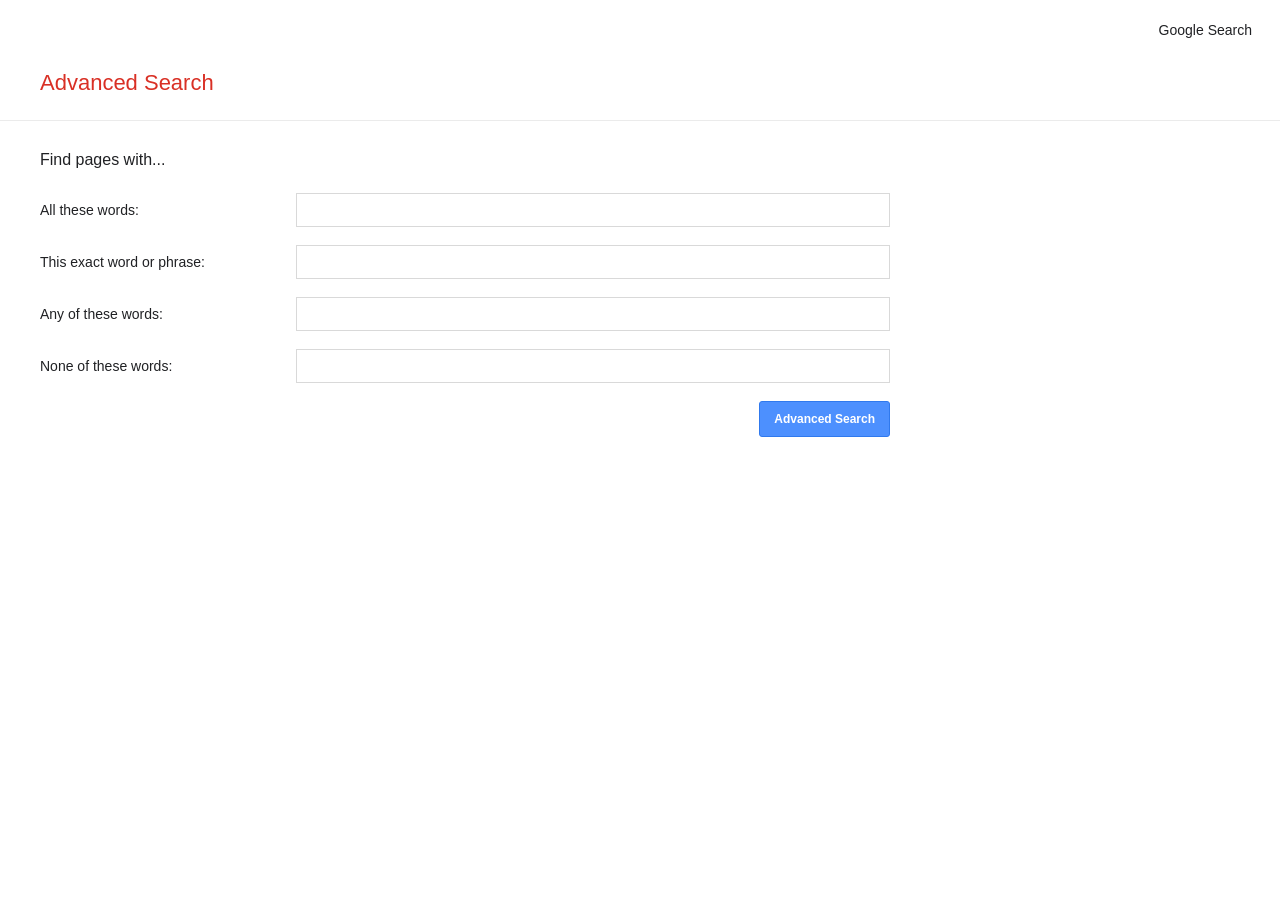
<file: advanced.html>
<!DOCTYPE html>
<html lang="en">
<head>
    <meta charset="UTF-8">
    <meta name="viewport" content="width=device-width, initial-scale=1.0">
    <title>Advanced Search</title>
    <link rel="stylesheet" href="style.css">
</head>
<body>
    <nav class="top-nav">
        <a href="index.html">Google Search</a>
    </nav>

    <header class="advanced-header">
        <h1>Advanced Search</h1>
    </header>

    <main class="advanced-main">
        <h2>Find pages with...</h2>

        <form action="https://www.google.com/search" method="get">
            <label for="all-words">All these words:</label>
            <input id="all-words" type="text" name="as_q">

            <label for="exact-phrase">This exact word or phrase:</label>
            <input id="exact-phrase" type="text" name="as_epq">

            <label for="any-words">Any of these words:</label>
            <input id="any-words" type="text" name="as_oq">

            <label for="none-words">None of these words:</label>
            <input id="none-words" type="text" name="as_eq">

            <div class="advanced-button-row">
                <input type="submit" value="Advanced Search">
            </div>
        </form>
    </main>
</body>
</html>
</file>
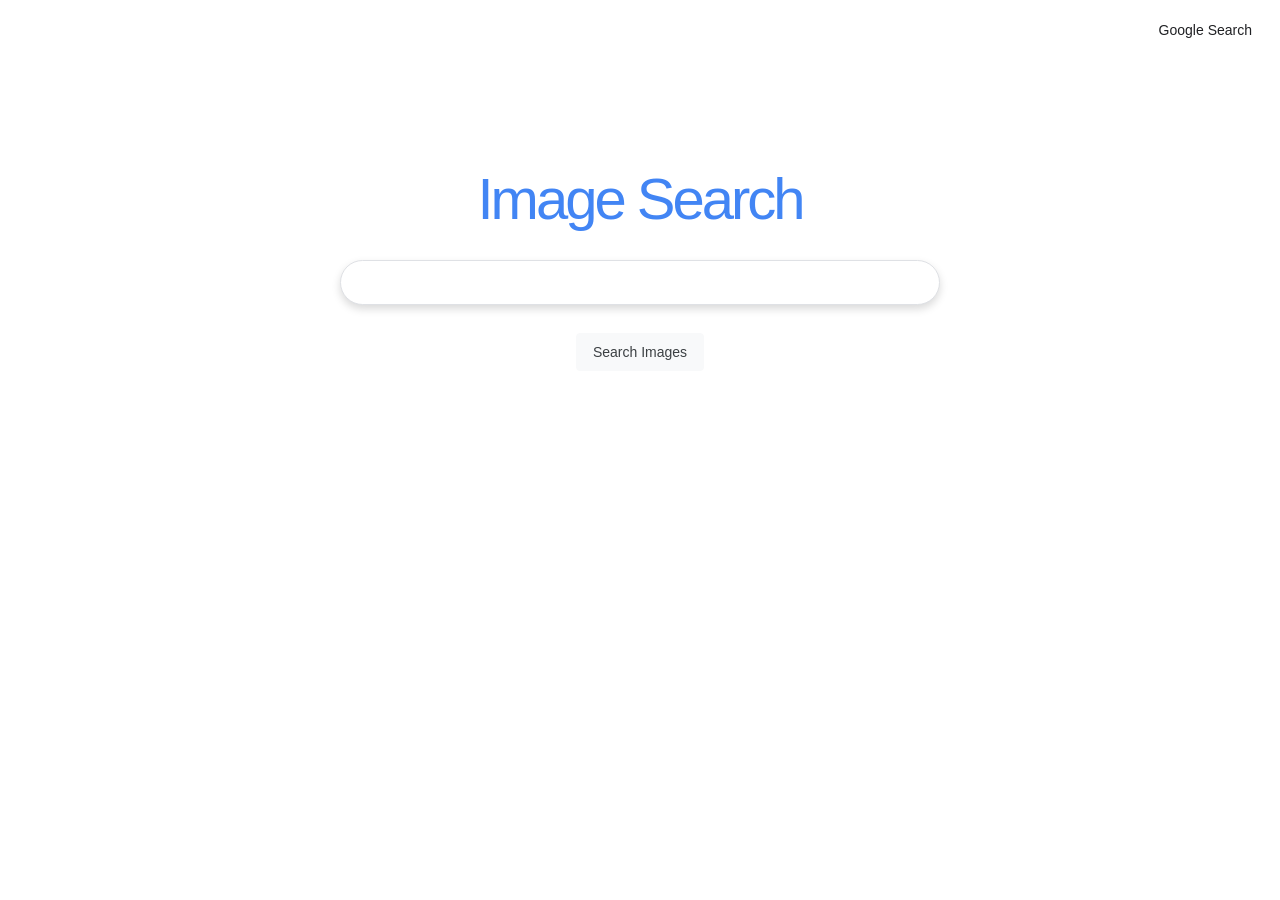
<file: image.html>
<!DOCTYPE html>
<html lang="en">
<head>
    <meta charset="UTF-8">
    <meta name="viewport" content="width=device-width, initial-scale=1.0">
    <title>Image Search</title>
    <link rel="stylesheet" href="style.css">
</head>
<body>
    <nav class="top-nav">
        <a href="index.html">Google Search</a>
    </nav>

    <main class="home">
        <h1 class="logo image-logo">Image Search</h1>

        <form action="https://www.google.com/search" method="get">
            <input type="hidden" name="tbm" value="isch">

            <input
                class="search-box"
                type="text"
                name="q"
                aria-label="Image search query"
                required
            >

            <div class="buttons">
                <input type="submit" value="Search Images">
            </div>
        </form>
    </main>
</body>
</html>
</file>
<file: style.css>
* {
    box-sizing: border-box;
}

body {
    margin: 0;
    font-family: Arial, Helvetica, sans-serif;
    color: #202124;
    background: #fff;
}

.top-nav {
    display: flex;
    justify-content: flex-end;
    gap: 22px;
    padding: 22px 28px;
}

a {
    color: #202124;
    text-decoration: none;
    font-size: 14px;
}

a:hover {
    text-decoration: underline;
}

.home {
    width: min(92%, 600px);
    margin: 105px auto 0;
    text-align: center;
}

.logo {
    color: #4285f4;
    font-size: clamp(42px, 8vw, 76px);
    font-weight: 500;
    letter-spacing: -3px;
    margin: 0 0 28px;
}

.image-logo {
    font-size: clamp(34px, 6vw, 58px);
}


.search-box {
    width: 800px;
    max-width: 100%;
    padding: 14px 20px;
    border: 1px solid #dfe1e5;
    border-radius: 30px;
    outline: none;
    box-shadow: 0 4px 8px rgba(0, 0, 0, 0.15);
    transition: box-shadow 0.3s ease;
}

.search-box:focus {
    box-shadow: 0 4px 12px rgba(0, 0, 0, 0.22);
}


.search-box:hover,
.search-box:focus {
    border-color: transparent;
    box-shadow: 0 1px 6px rgba(32, 33, 36, 0.28);
}

.buttons {
    display: flex;
    justify-content: center;
    flex-wrap: wrap;
    gap: 12px;
    margin-top: 28px;
}

.buttons input {
    padding: 10px 16px;
    border: 1px solid #f8f9fa;
    border-radius: 4px;
    background: #f8f9fa;
    color: #3c4043;
    font-size: 14px;
    cursor: pointer;
}

.buttons input:hover {
    border-color: #dadce0;
    box-shadow: 0 1px 1px rgba(0, 0, 0, 0.1);
}

.advanced-header {
    padding: 10px 40px 24px;
    border-bottom: 1px solid #ebebeb;
}

.advanced-header h1 {
    color: #d93025;
    font-size: 22px;
    font-weight: 400;
    margin: 0;
}

.advanced-main {
    width: min(90%, 850px);
    margin: 30px 40px;
}

.advanced-main h2 {
    font-size: 16px;
    font-weight: 500;
    margin-bottom: 24px;
}

.advanced-main form {
    display: grid;
    grid-template-columns: minmax(190px, 240px) minmax(220px, 1fr);
    gap: 18px 16px;
    align-items: center;
}

.advanced-main label {
    font-size: 14px;
}

.advanced-main input[type="text"] {
    width: 100%;
    min-width: 0;
    height: 34px;
    border: 1px solid #d9d9d9;
    padding: 6px 9px;
    font-size: 14px;
}

.advanced-main input[type="text"]:focus {
    outline: 1px solid #4285f4;
    border-color: #4285f4;
}

.advanced-button-row {
    grid-column: 2;
    display: flex;
    justify-content: flex-end;
}

.advanced-button-row input {
    background: #4d90fe;
    color: #fff;
    border: 1px solid #3079ed;
    border-radius: 3px;
    padding: 10px 14px;
    font-weight: bold;
    font-size: 12px;
    cursor: pointer;
}

.advanced-button-row input:hover {
    background: #357ae8;
}

@media (max-width: 600px) {
    .home {
        margin-top: 75px;
    }

    .advanced-header {
        padding-left: 20px;
        padding-right: 20px;
    }

    .advanced-main {
        width: auto;
        margin: 24px 20px;
    }

    .advanced-main form {
        grid-template-columns: 1fr;
        gap: 8px;
    }

    .advanced-main input[type="text"] {
        margin-bottom: 12px;
    }

    .advanced-button-row {
        grid-column: 1;
    }
}
</file>
